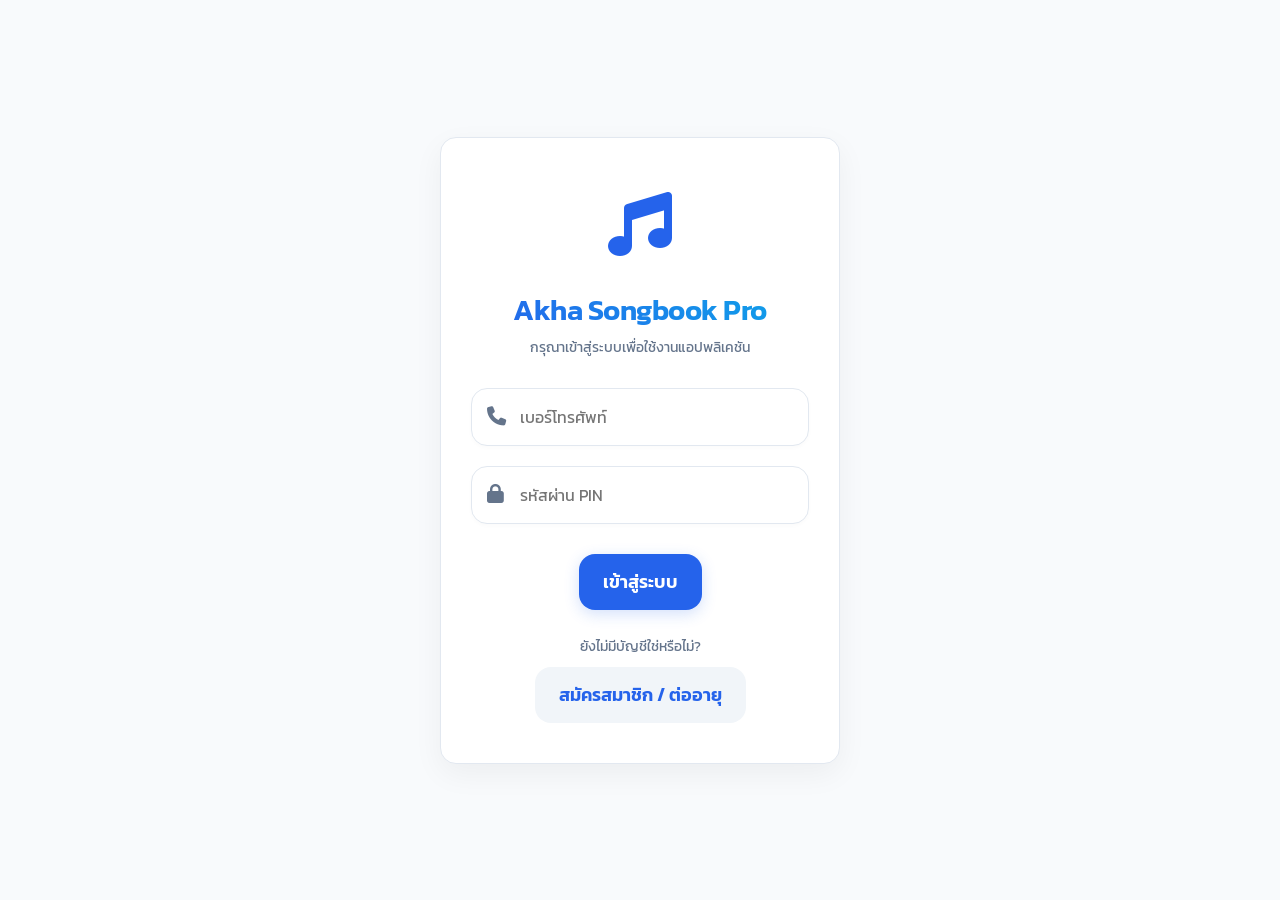
<file: Index.html>
<!DOCTYPE html>
<html lang="th">
<head>
  <meta charset="UTF-8">
  <meta name="viewport" content="width=device-width, initial-scale=1.0, maximum-scale=1.0, user-scalable=no">
  <title>Akha Songbook Pro</title>
  <link rel="preconnect" href="https://fonts.googleapis.com">
  <link rel="preconnect" href="https://fonts.gstatic.com" crossorigin>
  <link href="https://fonts.googleapis.com/css2?family=Kanit:wght@300;400;500;600;700&family=Nanum+Myeongjo:wght@400;700&display=swap" rel="stylesheet">
  <link rel="stylesheet" href="https://cdnjs.cloudflare.com/ajax/libs/font-awesome/6.4.0/css/all.min.css">
  
  <script>
    const savedUi = JSON.parse(localStorage.getItem('songbook_settings'));
    if(savedUi) {
      document.documentElement.setAttribute('data-theme', savedUi.theme || 'dark');
      document.documentElement.style.setProperty('--primary', savedUi.color || '#10b981');
      document.documentElement.style.setProperty('--font-main', savedUi.font || "'Kanit', sans-serif");
      document.documentElement.style.setProperty('--radius-ui', savedUi.radius || '16px');
      document.documentElement.style.setProperty('--pad-ui', savedUi.pad || '20px');
      let hex = (savedUi.color || '#10b981').replace('#', '');
      let r = parseInt(hex.substring(0,2), 16), g = parseInt(hex.substring(2,4), 16), b = parseInt(hex.substring(4,6), 16);
      document.documentElement.style.setProperty('--primary-glow', `rgba(${r},${g},${b},0.4)`); 
    }
  </script>

  <style>
    :root {
      --bg-main: #f8fafc; --bg-surface: #ffffff; --bg-glass: rgba(255, 255, 255, 0.95);
      --text-main: #0f172a; --text-muted: #64748b;
      --primary: #2563eb; --primary-glow: rgba(37, 99, 235, 0.2);
      --accent: #0ea5e9; --danger: #ef4444;
      --font-main: 'Kanit', sans-serif; --font-lyrics: 'Nanum Myeongjo', serif; 
      --radius-ui: 16px; --pad-ui: 20px;
      --transition: all 0.3s cubic-bezier(0.4, 0, 0.2, 1);
    }
    [data-theme="light"] { --bg-main: #f1f5f9; --bg-surface: #ffffff; --bg-glass: rgba(255, 255, 255, 0.95); --text-main: #0f172a; --text-muted: #64748b; }
    * { margin: 0; padding: 0; box-sizing: border-box; -webkit-tap-highlight-color: transparent; }
    body { background-color: var(--bg-main); color: var(--text-main); font-family: var(--font-main); font-size: 16px; transition: var(--transition); overflow-x: hidden; }
    .container { max-width: 900px; margin: 0 auto; padding: 20px; padding-bottom: 100px;}
    h1, h2, h3, h4 { font-weight: 600; letter-spacing: -0.5px; }
    
    .auth-wrapper { display: flex; flex-direction: column; justify-content: center; align-items: center; min-height: 100vh; padding: 20px; background: var(--bg-main); }
    .auth-card { background: var(--bg-surface); padding: 40px 30px; border-radius: var(--radius-ui); box-shadow: 0 10px 30px rgba(0,0,0,0.05); width: 100%; max-width: 400px; text-align: center; border: 1px solid #e2e8f0; animation: fadeInDown 0.4s ease; }
    .auth-icon { font-size: 4rem; color: var(--primary); margin-bottom: 15px; }
    .auth-title { font-size: 1.8rem; margin-bottom: 5px; background: linear-gradient(45deg, var(--primary), var(--accent)); -webkit-background-clip: text; -webkit-text-fill-color: transparent; }
    .auth-desc { color: var(--text-muted); font-size: 0.9rem; margin-bottom: 30px; }
    
    .search-container { position: relative; margin-bottom: 20px; }
    .search-container i { position: absolute; left: 16px; top: 50%; transform: translateY(-50%); color: var(--text-muted); font-size: 1.2rem; }
    input[type="text"], input[type="password"], input[type="tel"], input[type="date"], select, textarea { width: 100%; padding: 16px 16px 16px 48px; background: var(--bg-surface); color: var(--text-main); border: 1px solid #e2e8f0; border-radius: var(--radius-ui); font-family: var(--font-main); font-size: 1rem; box-shadow: 0 2px 4px rgba(0,0,0,0.02); transition: var(--transition); outline: none; }
    input:focus, select:focus, textarea:focus { box-shadow: 0 0 0 2px var(--primary), 0 0 15px var(--primary-glow); border-color: var(--primary); }
    .form-group input, .form-group select, .form-group textarea { padding-left: 16px; margin-bottom: 15px;}

    .editor-toolbar { display: flex; flex-wrap: wrap; gap: 5px; background: #f1f5f9; padding: 10px; border: 1px solid #e2e8f0; border-bottom: none; border-radius: var(--radius-ui) var(--radius-ui) 0 0; align-items: center; }
    .editor-btn { background: white; border: 1px solid #cbd5e1; border-radius: 6px; width: 35px; height: 35px; cursor: pointer; display: flex; justify-content: center; align-items: center; color: #475569; transition: var(--transition); }
    .editor-btn:hover { background: var(--primary); color: white; border-color: var(--primary); }
    .editor-divider { width: 1px; height: 25px; background: #cbd5e1; margin: 0 5px; }
    .editor-select { height: 35px; border-radius: 6px; border: 1px solid #cbd5e1; padding: 0 10px; font-family: var(--font-main); color: #475569; outline: none; cursor: pointer; }
    .rich-editor { width: 100%; min-height: 250px; background: var(--bg-surface); color: var(--text-main); border: 1px solid #e2e8f0; border-radius: 0 0 var(--radius-ui) var(--radius-ui); padding: 20px; font-family: var(--font-lyrics); font-size: 1.2rem; outline: none; overflow-y: auto; transition: var(--transition); margin-bottom: 20px;}
    .rich-editor:focus { box-shadow: 0 0 0 2px var(--primary), 0 0 15px var(--primary-glow); border-color: var(--primary); }

    .hero-header { display: flex; justify-content: space-between; align-items: center; margin-bottom: 20px; margin-top: 10px; }
    .hero-header h1 { font-size: 1.8rem; background: linear-gradient(45deg, var(--primary), var(--accent)); -webkit-background-clip: text; -webkit-text-fill-color: transparent; }
    
    .lang-switcher { display: flex; background: #e2e8f0; border-radius: 50px; padding: 4px; margin-bottom: 25px; width: fit-content; }
    .lang-btn { padding: 6px 15px; border-radius: 50px; border: none; background: transparent; font-family: var(--font-main); font-size: 0.85rem; font-weight: 600; color: #64748b; cursor: pointer; transition: var(--transition); }
    .lang-btn.active { background: var(--primary); color: white; box-shadow: 0 4px 10px rgba(37,99,235,0.3); }

    .all-songs-card { display: flex; justify-content: space-between; align-items: center; background: linear-gradient(135deg, var(--primary) 0%, #1e40af 100%); color: white; padding: 20px var(--pad-ui); border-radius: var(--radius-ui); font-size: 1.1rem; font-weight: 600; box-shadow: 0 10px 20px rgba(37,99,235,0.2); margin-bottom: 25px; cursor: pointer; transition: var(--transition); }
    .all-songs-card:active { transform: scale(0.97); }
    .all-songs-card .icon-box { background: rgba(255,255,255,0.2); width: 45px; height: 45px; border-radius: 12px; display: flex; justify-content: center; align-items: center; font-size: 1.5rem; margin-right: 15px; }
    .all-songs-card .total-num { font-size: 1.8rem; font-weight: 700; background: rgba(0,0,0,0.2); padding: 5px 15px; border-radius: 30px; }
    
    .grid-cats { display: grid; grid-template-columns: repeat(auto-fit, minmax(140px, 1fr)); gap: 16px; margin-bottom: 20px; }
    .cat-card { position: relative; overflow: hidden; border-radius: var(--radius-ui); padding: var(--pad-ui); color: white; cursor: pointer; display: flex; flex-direction: column; justify-content: space-between; min-height: 120px; transition: transform 0.3s ease, box-shadow 0.3s ease; box-shadow: 0 4px 10px rgba(0,0,0,0.1); }
    .cat-card:active { transform: scale(0.95); }
    .cat-card i { font-size: 2rem; opacity: 0.8; margin-bottom: 10px; }
    .cat-card h3 { font-size: 1.1rem; line-height: 1.3; z-index: 1; }
    .cat-card .count { font-size: 0.85rem; opacity: 0.9; margin-top: 5px; z-index: 1; background: rgba(0,0,0,0.2); display: inline-block; padding: 2px 8px; border-radius: 10px;}
    
    .bg-g1 { background: linear-gradient(135deg, #FF9A9E 0%, #FECFEF 99%, #FECFEF 100%); color:#333; }
    .bg-g2 { background: linear-gradient(135deg, #667EEA 0%, #764BA2 100%); }
    .bg-g3 { background: linear-gradient(135deg, #0BA360 0%, #3CB100 100%); }
    .bg-g4 { background: linear-gradient(135deg, #16A085 0%, #F4D03F 100%); }
    .bg-g5 { background: linear-gradient(135deg, #FF0844 0%, #FFB199 100%); }
    .bg-g6 { background: linear-gradient(135deg, #B224EF 0%, #7579FF 100%); }
    .bg-g7 { background: linear-gradient(135deg, #4FACFE 0%, #00F2FE 100%); }
    .bg-g8 { background: linear-gradient(135deg, #434343 0%, #000000 100%); }

    .top-bar { display: flex; align-items: center; gap: 10px; margin-bottom: 10px; position: sticky; top: 0; background: var(--bg-main); z-index: 10; padding: 10px 0; justify-content: space-between;}
    .btn-icon { background: var(--bg-surface); border: 1px solid #e2e8f0; color: var(--text-main); width: 45px; height: 45px; border-radius: 50%; display: flex; align-items: center; justify-content: center; font-size: 1.2rem; cursor: pointer; box-shadow: 0 4px 10px rgba(0,0,0,0.03); transition: var(--transition); flex-shrink: 0;}
    .btn-icon:active { transform: scale(0.9); }
    
    .controls-wrapper { display: none; flex-wrap: wrap; gap: 8px; justify-content: space-between; background: var(--bg-surface); padding: 15px; border-radius: var(--radius-ui); box-shadow: 0 4px 15px rgba(0,0,0,0.05); margin-bottom: 20px; animation: fadeInDown 0.3s ease; border: 1px solid #e2e8f0;}
    .controls-wrapper.show { display: flex; }
    @keyframes fadeInDown { from { opacity: 0; transform: translateY(-10px); } to { opacity: 1; transform: translateY(0); } }

    .control-group { display: flex; gap: 2px; background: #f1f5f9; border-radius: 25px; padding: 5px; flex: 1; justify-content: space-around;}
    .control-group .btn-icon { width: 35px; height: 35px; font-size: 0.9rem; box-shadow: none; border-radius: 18px; border: none; }
    .control-group .btn-icon.active-align { background: var(--primary); color: white; }
    .control-group .c-label { display:flex; align-items:center; padding: 0 8px; font-size: 0.75rem; color: var(--text-muted); font-weight:600;}

    .lyrics-toggle { display: flex; background: #f1f5f9; border-radius: 8px; padding: 4px; margin: 15px auto; width: fit-content; }
    .lyrics-toggle-btn { padding: 8px 20px; border: none; background: transparent; border-radius: 6px; font-family: var(--font-main); font-weight: 600; color: var(--text-muted); cursor: pointer; transition: var(--transition); }
    .lyrics-toggle-btn.active { background: white; color: var(--primary); box-shadow: 0 2px 8px rgba(0,0,0,0.05); }

    .song-item { display: flex; align-items: center; gap: 15px; background: var(--bg-surface); padding: var(--pad-ui); margin-bottom: 10px; border-radius: var(--radius-ui); cursor: pointer; transition: var(--transition); box-shadow: 0 2px 8px rgba(0,0,0,0.03); border: 1px solid #f1f5f9; }
    .song-item:hover { transform: translateX(5px); border-left: 4px solid var(--primary); }
    .song-item .s-id { font-weight: 700; color: var(--primary); width: 45px; font-size: 1.1rem; }
    .song-item .s-info { flex: 1; }
    .song-item .s-title { font-size: 1.1rem; font-weight: 500; margin-bottom: 2px; color: var(--text-main); }
    .song-item .s-eng-title { font-size: 0.85rem; color: var(--text-muted); font-style: italic; margin-bottom: 4px; }
    .song-item .s-meta { font-size: 0.8rem; color: #94a3b8; }
    
    .quick-cat-select { margin-top: 8px; padding: 4px 8px; border-radius: 6px; border: 1px solid #cbd5e1; font-family: var(--font-main); font-size: 0.8rem; color: var(--primary); background: rgba(37, 99, 235, 0.05); max-width: 150px; outline: none; cursor: pointer; }
    .quick-actions { display: flex; gap: 8px; margin-left: 10px; }
    .btn-quick { width: 35px; height: 35px; border-radius: 8px; border: none; font-size: 0.9rem; cursor: pointer; transition: var(--transition); display: flex; justify-content: center; align-items: center; }
    .btn-quick.edit { background: rgba(245, 158, 11, 0.15); color: #f59e0b; }
    .btn-quick.del { background: rgba(239, 68, 68, 0.15); color: var(--danger); }

    .reader-card { background: var(--bg-surface); border-radius: var(--radius-ui); padding: 30px var(--pad-ui); box-shadow: 0 10px 30px rgba(0,0,0,0.05); margin-top: 5px; border: 1px solid #e2e8f0; }
    .reader-header { text-align: center; margin-bottom: 20px; }
    .reader-title { font-size: 1.4rem; color: var(--primary); margin-bottom: 2px; }
    .reader-eng-title { font-size: 0.95rem; color: var(--text-muted); font-weight: 400; font-style: italic; margin-bottom: 10px; }
    .reader-meta { font-size: 0.75rem; color: var(--text-muted); opacity: 0.8; margin-bottom: 15px; display: flex; justify-content: center; gap: 15px; }
    
    .tags-wrapper { display: flex; flex-direction: column; align-items: center; gap: 8px; margin-bottom: 25px; }
    .reader-chords { background: rgba(239, 68, 68, 0.1); color: var(--danger); padding: 4px 12px; border-radius: 6px; font-weight: 500; font-size: 0.85rem; display: inline-block;}
    .reader-notation { background: rgba(59, 130, 246, 0.1); color: var(--accent); padding: 6px 12px; border-radius: 6px; font-weight: 500; font-family: monospace; font-size: 0.85rem; display: inline-block; line-height: 1.3;}
    
    .song-image-box { text-align: center; margin-bottom: 20px; }
    .song-image-box img { max-width: 100%; border-radius: 10px; box-shadow: 0 4px 10px rgba(0,0,0,0.1); }

    .reader-lyrics { font-family: var(--font-lyrics); font-size: 1.2rem; line-height: 2.0; text-align: center; white-space: pre-wrap; padding: 0 10px; transition: font-size 0.2s, line-height 0.2s; color: var(--text-main); }
    .reader-lyrics * { font-family: inherit; } 

    .reader-inspiration { background: #f1f5f9; border-left: 4px solid var(--primary); padding: 15px; margin-top: 40px; border-radius: 0 10px 10px 0; color: var(--text-muted); font-size: 0.9rem !important; font-style: italic; line-height: 1.6; }
    .media-box { margin-top: 25px; padding-top: 20px; border-top: 1px dashed #e2e8f0; text-align: center; }
    audio { width: 100%; outline: none; border-radius: 50px; height: 45px; }
    .btn-link { display: inline-block; background: var(--accent); color: white; padding: 10px 20px; border-radius: 50px; text-decoration: none; font-size: 0.9rem; font-weight: 600; margin-top: 10px; box-shadow: 0 4px 10px rgba(59, 130, 246, 0.2); }

    .btn-primary { background: var(--primary); color: white; border: none; padding: 15px 24px; border-radius: var(--radius-ui); font-size: 1.1rem; font-family: var(--font-main); font-weight: 600; cursor: pointer; box-shadow: 0 4px 15px var(--primary-glow); transition: var(--transition); }
    .btn-primary:active { transform: scale(0.98); }

    .bottom-nav { position: fixed; bottom: 15px; left: 50%; transform: translateX(-50%); width: 90%; max-width: 600px; height: 70px; background: var(--bg-glass); backdrop-filter: blur(15px); -webkit-backdrop-filter: blur(15px); border-radius: 35px; box-shadow: 0 10px 40px rgba(0,0,0,0.1); border: 1px solid #e2e8f0; display: flex; align-items: center; overflow-x: auto; scrollbar-width: none; -ms-overflow-style: none; padding: 0 15px; gap: 10px; z-index: 100;}
    .bottom-nav::-webkit-scrollbar { display: none; } 
    .bottom-nav.justify-center { justify-content: space-around; padding: 0; }
    .nav-item { display: flex; flex-direction: column; align-items: center; justify-content: center; color: var(--text-muted); cursor: pointer; transition: var(--transition); position: relative; flex-shrink: 0; width: 60px; height: 100%; }
    .nav-item i { font-size: 1.3rem; transition: var(--transition); margin-bottom: 2px;}
    .nav-item span { font-size: 0.65rem; font-weight: 500; text-align:center;}
    .nav-item.active { color: var(--primary); }
    .nav-item.active i { transform: translateY(-3px); }

    .loader-container { height: 100vh; display: flex; flex-direction: column; justify-content: center; align-items: center; color: var(--primary); background: var(--bg-main); z-index: 9999; position: fixed; top: 0; left: 0; width: 100%;}
    .spinner { width: 50px; height: 50px; border: 4px solid rgba(37, 99, 235, 0.2); border-top-color: var(--primary); border-radius: 50%; animation: spin 1s linear infinite; margin-bottom: 20px; }
    @keyframes spin { to { transform: rotate(360deg); } }

    .modal-overlay { position: fixed; top: 0; left: 0; width: 100%; height: 100%; background: rgba(0, 0, 0, 0.6); backdrop-filter: blur(8px); display: flex; align-items: center; justify-content: center; z-index: 2000; opacity: 0; visibility: hidden; transition: all 0.3s ease; }
    .modal-overlay.show { opacity: 1; visibility: visible; }
    .modal-box { background: var(--bg-surface); padding: 30px; border-radius: var(--radius-ui); width: 90%; max-width: 350px; text-align: center; box-shadow: 0 20px 50px rgba(0,0,0,0.5); transform: translateY(20px); transition: transform 0.3s ease; }
    .modal-overlay.show .modal-box { transform: translateY(0); }
    .modal-actions { display: flex; gap: 10px; margin-top: 10px;}
    .modal-actions button { flex: 1; padding: 12px; border-radius: 10px; font-family: var(--font-main); font-size: 1rem; font-weight: 600; cursor: pointer; border: none; }
    .btn-cancel { background: #f1f5f9; color: var(--text-main); }
    .btn-confirm { background: var(--primary); color: white; }

    .toast { position: fixed; top: -100px; left: 50%; transform: translateX(-50%); background: var(--primary); color: white; padding: 12px 24px; border-radius: 50px; font-weight: 500; z-index: 3000; display: flex; align-items: center; gap: 10px; transition: all 0.4s cubic-bezier(0.68, -0.55, 0.265, 1.55); box-shadow: 0 10px 20px rgba(37,99,235,0.3);}
    .toast.show { top: 30px; }
    .hidden { display: none !important; }
    .fade-in { animation: fadeIn 0.4s ease forwards; }
    @keyframes fadeIn { from { opacity: 0; transform: translateY(10px); } to { opacity: 1; transform: translateY(0); } }
    
    .admin-form-grid { display: flex; flex-direction: column; gap: 0; }
    @media (min-width: 768px) {
      .admin-form-grid { display: grid; grid-template-columns: 1fr 1fr; gap: 30px; }
      .admin-form-grid .form-col-right { border-left: 1px dashed #e2e8f0; padding-left: 30px; }
      .pc-hidden-hr { display: none; } 
    }
  </style>
</head>
<body>

  <div id="toast" class="toast"><i class="fa-solid fa-circle-check"></i> <span id="toast-msg">ข้อความ</span></div>
  
  <div id="loader" class="loader-container">
    <div class="spinner"></div><h2 style="color:var(--text-main);" id="loader-text">กำลังโหลดข้อมูล...</h2>
  </div>

  <div id="view-login" class="auth-wrapper hidden">
    <div class="auth-card">
      <div class="auth-icon"><i class="fa-solid fa-music"></i></div>
      <h2 class="auth-title">Akha Songbook Pro</h2>
      <p class="auth-desc">กรุณาเข้าสู่ระบบเพื่อใช้งานแอปพลิเคชัน</p>
      <div class="search-container"><i class="fa-solid fa-phone"></i><input type="tel" id="login-phone" placeholder="เบอร์โทรศัพท์" maxlength="10"></div>
      <div class="search-container"><i class="fa-solid fa-lock"></i><input type="password" id="login-pin" placeholder="รหัสผ่าน PIN" maxlength="6"></div>
      <button class="btn-primary" onclick="doLogin()" id="btn-login" style="margin-top:10px;">เข้าสู่ระบบ</button>
      <div style="margin-top: 25px; font-size: 0.9rem; color: var(--text-muted);">ยังไม่มีบัญชีใช่หรือไม่? <br><button class="btn-primary" style="background:#f1f5f9; color:var(--primary); margin-top:10px; box-shadow:none;" onclick="showPaymentView()">สมัครสมาชิก / ต่ออายุ</button></div>
    </div>
  </div>

  <div id="view-payment" class="auth-wrapper hidden">
    <div class="auth-card" style="max-width: 500px;">
      <h2 style="color: var(--primary); margin-bottom: 10px;">ปลดล็อกการใช้งาน</h2>
      <p style="color: var(--text-muted); font-size: 0.9rem; margin-bottom: 25px;">ชำระเงินเพื่อเข้าถึงคลังเพลงคริสเตียนอาข่า</p>
      <div style="background: #f1f5f9; padding: 20px; border-radius: 16px; margin-bottom: 20px;">
        <i class="fa-solid fa-qrcode" style="font-size: 4rem; color: #475569; margin-bottom: 10px;"></i>
        <h3 style="margin-bottom: 5px;">พร้อมเพย์ (PromptPay)</h3>
        <p style="font-size: 1.5rem; font-weight: bold; color: var(--text-main); letter-spacing: 2px;">091-014-5332</p>
        <p style="color: var(--text-muted); font-size: 0.9rem;">ชื่อบัญชี: สุรชาติ (โปรดตรวจสอบชื่อก่อนโอน)</p>
        <p style="margin-top: 10px; color: var(--danger); font-weight: bold;">ค่าบริการ: 99 บาท / เดือน</p>
      </div>
      <a href="https://line.me/ti/p/~surachart064" target="_blank" class="btn-primary" style="background: #00B900; text-decoration: none; display: block; margin-bottom: 10px;"><i class="fa-brands fa-line"></i> แจ้งโอนเงินผ่าน LINE</a>
      <button class="btn-cancel" style="width:100%; padding:15px; border-radius:var(--radius-ui); border:none; cursor:pointer;" onclick="showLoginView()">กลับไปหน้าล็อกอิน</button>
    </div>
  </div>

  <div id="admin-modal" class="modal-overlay">
    <div class="modal-box">
      <div style="font-size: 3rem; color: #f59e0b; margin-bottom: 10px;"><i class="fa-solid fa-lock"></i></div>
      <h3 style="margin-bottom: 10px;">ระบบผู้ดูแล</h3>
      <p style="font-size: 0.9rem; color: var(--text-muted); margin-bottom: 20px;">กรุณาใส่รหัสผ่านแอดมิน</p>
      <input type="password" id="modal-pass-input" placeholder="••••" style="margin-bottom: 20px; text-align: center; letter-spacing: 10px; font-size: 1.5rem; padding: 12px;">
      <div class="modal-actions">
        <button class="btn-cancel" onclick="closeAdminModal()">ยกเลิก</button>
        <button class="btn-confirm" onclick="verifyAdmin()">เข้าสู่ระบบ</button>
      </div>
    </div>
  </div>

  <div id="app" class="container hidden">

    <div id="view-dashboard" class="fade-in">
      <div class="hero-header">
        <div><p style="color:var(--text-muted); font-size:0.9rem;">Akha Songbook 🎵</p><h1 data-i18n="app_title">คลังเพลงคริสเตียนอาข่า</h1></div>
        <div style="display: flex; gap: 10px;"><button class="btn-icon hidden" id="btn-logout" style="color:var(--danger); border-color:#fee2e2;" onclick="logoutAdmin()" title="ออกจากโหมดแอดมิน"><i class="fa-solid fa-right-from-bracket"></i></button></div>
      </div>
      
      <div class="lang-switcher">
        <button class="lang-btn active" id="btn-lang-th" onclick="setAppLanguage('th')">ไทย</button>
        <button class="lang-btn" id="btn-lang-an" onclick="setAppLanguage('an')">อาข่าใหม่</button>
        <button class="lang-btn" id="btn-lang-ao" onclick="setAppLanguage('ao')">อาข่าเก่า</button>
      </div>

      <div class="search-container"><i class="fa-solid fa-magnifying-glass"></i><input type="text" id="global-search" data-i18n="search_placeholder" placeholder="ค้นหาด้วย เลข หรือ ชื่อเพลง..." oninput="searchGlobal()"></div>
      <div id="search-results" style="margin-top: 10px;"></div>
      
      <div id="dashboard-content">
        <div class="all-songs-card" onclick="openAllSongs()">
          <div style="display:flex; align-items:center;">
            <div class="icon-box"><i class="fa-solid fa-compact-disc"></i></div>
            <div><div style="font-size: 0.8rem; opacity:0.8;" data-i18n="manage_text">ดูและจัดการ</div><div data-i18n="total_songs">เพลงทั้งหมดในคลัง</div></div>
          </div>
          <div class="total-num" id="total-count">0</div>
        </div>
        <h3 style="margin-bottom:15px;" data-i18n="group_songs">กลุ่มเพลง</h3>
        <div class="grid-cats" id="grid-container"></div>
      </div>
    </div>

    <div id="view-category" class="hidden fade-in">
      <div class="top-bar">
        <button class="btn-icon" onclick="switchView('dashboard')"><i class="fa-solid fa-arrow-left"></i></button>
        <h2 id="cat-title" style="flex:1; white-space:nowrap; overflow:hidden; text-overflow:ellipsis; text-align:center;">หมวดหมู่</h2>
        <button class="btn-icon" onclick="forceDataRefresh()" title="อัปเดตข้อมูล"><i class="fa-solid fa-rotate-right"></i></button>
      </div>
      <div style="margin-bottom: 15px; color: var(--text-muted); font-size: 0.9rem; text-align:center;"><span data-i18n="song_count_label">จำนวนเพลง:</span> <strong id="cat-total" style="color:var(--primary)">0</strong> <span data-i18n="song_unit">เพลง</span></div>
      <div class="search-container"><i class="fa-solid fa-filter"></i><input type="text" id="cat-search" data-i18n="search_placeholder" placeholder="ค้นหาด้วย เลข หรือ ชื่อเพลง..." oninput="searchCategory()"></div>
      <div id="song-list"></div>
    </div>

    <div id="view-song" class="hidden fade-in">
      <div class="top-bar">
        <button class="btn-icon" onclick="switchView('category')"><i class="fa-solid fa-arrow-left"></i></button>
        <div style="flex:1"></div>
        <button class="btn-icon" style="margin-right:5px;" onclick="forceDataRefresh()"><i class="fa-solid fa-rotate-right"></i></button>
        <button class="btn-icon" onclick="toggleTextSettings()" title="ปรับแต่งการอ่าน"><i class="fa-solid fa-sliders"></i></button>
      </div>

      <div id="text-settings-panel" class="controls-wrapper">
        <div class="control-group"><button class="btn-icon align-btn" id="btn-align-left" onclick="setAlign('left')"><i class="fa-solid fa-align-left"></i></button><button class="btn-icon align-btn active-align" id="btn-align-center" onclick="setAlign('center')"><i class="fa-solid fa-align-center"></i></button><button class="btn-icon align-btn" id="btn-align-right" onclick="setAlign('right')"><i class="fa-solid fa-align-right"></i></button></div>
        <div class="control-group"><span class="c-label">A<i class="fa-solid fa-arrow-up-right-dots" style="font-size:0.6rem"></i></span><button class="btn-icon" onclick="zoomText(-1)"><i class="fa-solid fa-minus"></i></button><button class="btn-icon" onclick="zoomText(1)"><i class="fa-solid fa-plus"></i></button></div>
        <div class="control-group"><span class="c-label"><i class="fa-solid fa-arrows-up-down"></i></span><button class="btn-icon" onclick="adjustSpacing(-0.2)"><i class="fa-solid fa-minus"></i></button><button class="btn-icon" onclick="adjustSpacing(0.2)"><i class="fa-solid fa-plus"></i></button></div>
      </div>

      <div class="reader-card">
        <div class="reader-header">
          <h2 id="detail-title" class="reader-title">ชื่อเพลง</h2>
          <h4 id="detail-eng-title" class="reader-eng-title hidden">English Title</h4>
          <div class="reader-meta"><span><i class="fa-solid fa-hashtag"></i> <span id="detail-id"></span></span><span><i class="fa-solid fa-pen-nib"></i> <span id="detail-author"></span></span></div>
        </div>
        <div class="tags-wrapper">
          <div id="detail-chords-container" class="reader-chords">คอร์ด: <span id="detail-chords"></span></div>
          <div id="detail-notation-container" class="reader-notation hidden"></div>
        </div>
        <div class="lyrics-toggle" id="lyrics-toggle-box">
          <button class="lyrics-toggle-btn active" id="btn-lyric-new" onclick="switchReaderLyricView('new')">อาข่าแบบใหม่</button>
          <button class="lyrics-toggle-btn" id="btn-lyric-old" onclick="switchReaderLyricView('old')">อาข่าแบบเก่า</button>
        </div>
        <div id="detail-image-container" class="song-image-box hidden"></div>
        <div id="detail-lyrics" class="reader-lyrics" style="text-align: center;"></div>
        <div id="detail-inspiration" class="reader-inspiration hidden"></div>
        <div id="detail-media-container" class="media-box hidden"></div>
      </div>
    </div>

    <!-- ================= ADMIN FORM ================= -->
    <div id="view-admin" class="hidden fade-in">
      <div class="top-bar">
        <button class="btn-icon" onclick="switchView(currentCategory ? 'category' : 'dashboard')"><i class="fa-solid fa-arrow-left"></i></button>
        <h2 id="admin-title" style="flex:1; text-align:center;">เพิ่มเพลงใหม่</h2>
        <button class="btn-primary" style="width: auto; padding: 10px 20px; font-size: 0.95rem; border-radius: 50px;" id="btn-save-top" onclick="saveSong()"><i class="fa-solid fa-check"></i> บันทึก</button>
      </div>
      
      <div class="reader-card form-group">
        <input type="hidden" id="form-id">
        <div class="admin-form-grid">
          <div class="form-col-left">
            <label>หมวดหมู่ <span style="color:red">*</span></label>
            <select id="form-cat" onchange="toggleEngTitleField()">
              <option value="เพลงชีวิตคริสเตียนอาข่า">เพลงชีวิตคริสเตียนอาข่า</option><option value="เพลงคริสเตียนทั่วไป">เพลงคริสเตียนทั่วไป</option>
              <option value="เพลงคริสต์มาส">เพลงคริสต์มาส</option><option value="เพลงไว้อาลัย">เพลงไว้อาลัย</option>
              <option value="เพลงงานมงคลสมรส">เพลงงานมงคลสมรส</option><option value="เพลงสรรเสริญ">เพลงสรรเสริญ</option>
              <option value="เพลงนมัสการ">เพลงนมัสการ</option><option value="เพลงอื่นๆ">เพลงอื่นๆ</option>
            </select>
            <label>ชื่อเพลง (อาข่า/ไทย) <span style="color:red">*</span></label><input type="text" id="form-title" placeholder="พิมพ์ชื่อเพลง...">
            <div id="eng-title-group"><label>ชื่อเพลงภาษาอังกฤษ <span style="color:var(--text-muted); font-size:0.8rem;">(ถ้ามี)</span></label><input type="text" id="form-eng-title" placeholder="English title..."></div>
            <label>ผู้แต่ง / เรียบเรียง</label><input type="text" id="form-author" placeholder="เว้นว่างได้...">
            <div style="display:flex; gap:10px;"><div style="flex:1;"><label>คอร์ดกีตาร์</label><input type="text" id="form-chords" placeholder="เช่น G, C..."></div><div style="flex:1;"><label>โน้ต/Key/จังหวะ</label><input type="text" id="form-notation" placeholder="d d m Key E 4/4"></div></div>
            <hr class="pc-hidden-hr" style="border:0; border-top:1px dashed #cbd5e1; margin:15px 0;">
            <label>🔗 ลิงก์ไฟล์เสียง MP3 (ถ้ามี)</label><input type="text" id="form-audio" placeholder="วางลิงก์ .mp3 ที่นี่">
            <label>🌐 ลิงก์ภายนอก (YouTube / ข้อมูลเพิ่มเติม)</label><input type="text" id="form-link" placeholder="วางลิงก์เว็บ หรือ YouTube">
            <label>🖼️ ลิงก์รูปภาพเนื้อเพลง / โน้ตเพลง (ถ้ามี)</label><input type="text" id="form-image" placeholder="วางลิงก์รูปภาพ (เช่น Facebook, Drive)...">
          </div>
          <div class="form-col-right">
            <label style="color:var(--primary); font-weight:bold; display:block; margin-bottom:5px;">ระบุข้อมูลเนื้อเพลง <span style="color:red">*</span></label>
            <div class="lyrics-toggle" style="margin: 0 0 15px 0; width: 100%; display: flex; justify-content: space-between;">
              <button class="lyrics-toggle-btn active" id="btn-edit-lyric-old" onclick="switchAdminLyricView('old')" style="flex:1; border-radius:4px;">อาข่าแบบเก่า (ข้อมูลเดิม)</button>
              <button class="lyrics-toggle-btn" id="btn-edit-lyric-new" onclick="switchAdminLyricView('new')" style="flex:1; border-radius:4px;">อาข่าแบบใหม่</button>
            </div>

            <div id="toolbar-old" class="editor-toolbar">
              <button class="editor-btn" type="button" onclick="formatTextAdmin('bold', 'form-lyrics-old')" title="ตัวหนา"><i class="fa-solid fa-bold"></i></button>
              <button class="editor-btn" type="button" onclick="formatTextAdmin('italic', 'form-lyrics-old')" title="ตัวเอียง"><i class="fa-solid fa-italic"></i></button>
              <button class="editor-btn" type="button" onclick="formatTextAdmin('underline', 'form-lyrics-old')" title="ขีดเส้นใต้"><i class="fa-solid fa-underline"></i></button>
              <div class="editor-divider"></div>
              <button class="editor-btn" type="button" onclick="formatTextAdmin('justifyLeft', 'form-lyrics-old')"><i class="fa-solid fa-align-left"></i></button>
              <button class="editor-btn" type="button" onclick="formatTextAdmin('justifyCenter', 'form-lyrics-old')"><i class="fa-solid fa-align-center"></i></button>
              <button class="editor-btn" type="button" onclick="formatTextAdmin('justifyRight', 'form-lyrics-old')"><i class="fa-solid fa-align-right"></i></button>
              <div class="editor-divider"></div>
              <select class="editor-select" id="editor-line-height-old" onchange="changeAdminEditorLineSpacing('old', this.value)"><option value="1.5">ระยะ 5</option><option value="2.0" selected>ระยะ 10</option><option value="2.5">ระยะ 15</option></select>
            </div>
            <div id="form-lyrics-old" class="rich-editor" contenteditable="true" style="text-align: center; line-height: 2.0; min-height: 200px; margin-bottom: 20px;"></div>

            <div id="toolbar-new" class="editor-toolbar hidden">
              <button class="editor-btn" type="button" onclick="formatTextAdmin('bold', 'form-lyrics-new')" title="ตัวหนา"><i class="fa-solid fa-bold"></i></button>
              <button class="editor-btn" type="button" onclick="formatTextAdmin('italic', 'form-lyrics-new')" title="ตัวเอียง"><i class="fa-solid fa-italic"></i></button>
              <button class="editor-btn" type="button" onclick="formatTextAdmin('underline', 'form-lyrics-new')" title="ขีดเส้นใต้"><i class="fa-solid fa-underline"></i></button>
              <div class="editor-divider"></div>
              <button class="editor-btn" type="button" onclick="formatTextAdmin('justifyLeft', 'form-lyrics-new')"><i class="fa-solid fa-align-left"></i></button>
              <button class="editor-btn" type="button" onclick="formatTextAdmin('justifyCenter', 'form-lyrics-new')"><i class="fa-solid fa-align-center"></i></button>
              <button class="editor-btn" type="button" onclick="formatTextAdmin('justifyRight', 'form-lyrics-new')"><i class="fa-solid fa-align-right"></i></button>
              <div class="editor-divider"></div>
              <select class="editor-select" id="editor-line-height-new" onchange="changeAdminEditorLineSpacing('new', this.value)"><option value="1.5">ระยะ 5</option><option value="2.0" selected>ระยะ 10</option><option value="2.5">ระยะ 15</option></select>
            </div>
            <div id="form-lyrics-new" class="rich-editor hidden" contenteditable="true" style="text-align: center; line-height: 2.0; min-height: 200px; margin-bottom: 20px;"></div>

            <label style="margin-top:15px; display:block;">ข้อพระคัมภีร์ / แรงบันดาลใจ</label><textarea id="form-inspiration" rows="3" placeholder="เช่น สดุดี 23:1..."></textarea>
          </div>
        </div>
      </div>
    </div>
    
    <!-- ================= SETTINGS & USER PROFILE ================= -->
    <div id="view-settings" class="hidden fade-in">
      <div class="hero-header"><h1 data-i18n="nav_profile">โปรไฟล์ & การตั้งค่า</h1></div>
      <div class="reader-card" style="margin-bottom: 20px; border-left: 5px solid var(--primary);">
        <h3 style="margin-bottom: 10px;"><i class="fa-solid fa-circle-user"></i> บัญชีของคุณ</h3>
        <p>เบอร์โทรศัพท์: <strong id="profile-phone" style="color:var(--primary)">-</strong></p>
        <p>วันหมดอายุ: <strong id="profile-expiry" style="color:var(--danger)">-</strong></p>
        <button class="btn-primary" style="background:#f1f5f9; color:var(--text-main); margin-top:15px; box-shadow:none; border:1px solid #cbd5e1;" onclick="logoutUser()"><i class="fa-solid fa-arrow-right-from-bracket"></i> ออกจากระบบ</button>
      </div>

      <div id="admin-tools-section" class="reader-card hidden" style="margin-bottom: 20px; border-left: 5px solid #f59e0b; background: rgba(245, 158, 11, 0.05);">
        <h3 style="margin-bottom: 10px; color: #f59e0b;"><i class="fa-solid fa-users-gear"></i> เครื่องมือผู้ดูแลระบบ</h3>
        <p style="font-size: 0.9rem; color: var(--text-muted); margin-bottom: 15px;">จัดการเพิ่ม ลบ และต่ออายุสมาชิก</p>
        <button class="btn-primary" style="background: #f59e0b; box-shadow: none;" onclick="openUserManagement()"><i class="fa-solid fa-users"></i> จัดการผู้ใช้งานระบบ</button>
        <button class="btn-primary" style="background:transparent; color:var(--danger); border:1px solid var(--danger); margin-top:10px; box-shadow:none;" onclick="logoutAdmin()"><i class="fa-solid fa-lock"></i> ออกจากโหมดผู้ดูแล</button>
      </div>
    </div>

    <!-- ================= ADMIN USER MGT ================= -->
    <div id="view-admin-users" class="hidden fade-in">
      <div class="top-bar">
        <button class="btn-icon" onclick="switchView('settings')"><i class="fa-solid fa-arrow-left"></i></button>
        <h2 style="flex:1; text-align:center; color:#f59e0b;">จัดการผู้ใช้งาน</h2>
        <button class="btn-icon" style="background:#f59e0b; color:white; border:none;" onclick="openUserForm()"><i class="fa-solid fa-plus"></i></button>
      </div>
      <div class="search-container"><i class="fa-solid fa-magnifying-glass"></i><input type="text" id="user-search" placeholder="ค้นหาเบอร์โทร หรือ ชื่อ..." oninput="searchUsers()"></div>
      <div id="user-list"></div>
    </div>

    <div id="view-admin-user-form" class="hidden fade-in">
      <div class="top-bar">
        <button class="btn-icon" onclick="switchView('admin-users')"><i class="fa-solid fa-arrow-left"></i></button>
        <h2 id="user-form-title" style="flex:1; text-align:center; color:#f59e0b;">เพิ่มผู้ใช้ใหม่</h2>
        <button class="btn-primary" style="width: auto; padding: 10px 20px; font-size: 0.95rem; border-radius: 50px; background:#f59e0b;" id="btn-save-user" onclick="saveUser()"><i class="fa-solid fa-check"></i> บันทึก</button>
      </div>
      <div class="reader-card form-group">
        <input type="hidden" id="form-user-is-edit" value="false">
        <label>เบอร์โทรศัพท์ (ใช้เป็นไอดีเข้าสู่ระบบ) <span style="color:red">*</span></label><input type="tel" id="form-user-phone" placeholder="เช่น 0812345678" maxlength="10">
        <label>รหัสผ่าน (PIN) <span style="color:red">*</span></label><input type="text" id="form-user-pin" placeholder="ตัวเลข 4-6 หลัก" maxlength="6">
        <label>ชื่อผู้ใช้งาน (เอาไว้จำง่ายๆ)</label><input type="text" id="form-user-name" placeholder="เช่น คุณสมชาย...">
        <label>วันหมดอายุ <span style="color:red">*</span></label><input type="date" id="form-user-expiry" style="padding-left:16px;">
        <div style="display:flex; gap:10px; margin-bottom: 20px;">
          <button class="btn-primary" style="flex:1; background:#f1f5f9; color:var(--text-main); font-size:0.9rem; box-shadow:none; border:1px solid #cbd5e1;" onclick="addDaysToExpiry(30)">+ ต่ออายุ 30 วัน</button>
          <button class="btn-primary" style="flex:1; background:#f1f5f9; color:var(--text-main); font-size:0.9rem; box-shadow:none; border:1px solid #cbd5e1;" onclick="addDaysToExpiry(365)">+ ต่ออายุ 1 ปี</button>
        </div>
      </div>
    </div>

  </div>

  <div class="bottom-nav justify-center hidden" id="main-bottom-nav"></div>

  <!-- Script หลักสำหรับการทำงานทั้งหมด (ไม่มีการใช้ google.script.run แล้ว) -->
  <script>
    // ==========================================
    // การตั้งค่า Web App URL ของ Google Apps Script (สำคัญมาก!)
    // ==========================================
    // ให้คุณแก้บรรทัดนี้ นำ URL ที่ได้จากการ Deploy รอบล่าสุดมาวางแทนที่ครับ
    const GAS_URL = "https://script.google.com/macros/s/AKfycbz0HRpuQJxXRGRbz7P7QFSSeUvWXudWl_N_4CdCKpmeVxMgP3KcvPoIQnGGgfOBTJI/exec"; 

    // ฟังก์ชันใหม่สำหรับวิ่งไปคุยกับ Google Script ผ่าน Fetch API (ใช้แทน google.script.run)
    async function fetchGAS(action, params = {}) {
      const payload = { action: action, ...params };
      try {
        const response = await fetch(GAS_URL, {
          method: 'POST',
          body: JSON.stringify(payload)
        });
        return await response.json();
      } catch (error) {
        console.error("API Error:", error);
        throw error;
      }
    }

    const i18n = {
      th: { app_title: "คลังเพลงคริสเตียนอาข่า", search_placeholder: "ค้นหาด้วย เลข หรือ ชื่อเพลง...", manage_text: "ดูและจัดการ", total_songs: "เพลงทั้งหมดในคลัง", group_songs: "กลุ่มเพลง", song_count_label: "จำนวนเพลง:", song_unit: "เพลง", nav_home: "หน้าแรก", nav_update: "อัปเดตแอป", nav_admin: "แอดมิน", nav_profile: "โปรไฟล์", cat_life: "เพลงชีวิตคริสเตียนอาข่า", cat_gen: "เพลงคริสเตียนทั่วไป", cat_xmas: "เพลงคริสต์มาส", cat_sad: "เพลงไว้อาลัย", cat_wed: "เพลงงานมงคลสมรส", cat_praise: "เพลงสรรเสริญ", cat_worship: "เพลงนมัสการ", cat_other: "เพลงอื่นๆ", nav_cat_life: "อาข่า", nav_cat_gen: "ทั่วไป", nav_cat_xmas: "คริสต์มาส", nav_cat_sad: "ไว้อาลัย", nav_cat_wed: "มงคลสมรส", nav_cat_praise: "สรรเสริญ", nav_cat_worship: "นมัสการ", nav_cat_other: "อื่นๆ" },
      an: { app_title: "Aqkaq kalizaq DawrCar deuq.", search_placeholder: "Bof-awr pov-eu...", manage_text: "Haw-awr lavsav-eu", total_songs: "Dawqcar dawqtawvluf", group_songs: "Dawqcawr armaf", song_count_label: "Dawqcar:", song_unit: "hm", nav_home: "Imqhawq", nav_update: "Update", nav_admin: "Admin", nav_profile: "Profile", cat_life: "Aqkaq kalizaq Car-eu Sanqbof", cat_gen: "Aqkaq kalizaq cardawq nuideuq.", cat_xmas: "Kirsarmax DawqCar", cat_sad: "Shirbui-anr car-eu Dawqcar", cat_wed: "Oermr barngae Car-eu Dawqcar", cat_praise: "Jaceuq-euu dawqcar", cat_worship: "Uqduq tanq-eu DawqCar", cat_other: "Dawqcar Nuideuq.", nav_cat_life: "Sanqbof", nav_cat_gen: "Nuideuq.", nav_cat_xmas: "Kirsarmax", nav_cat_sad: "Shirbui", nav_cat_wed: "Oermr", nav_cat_praise: "Jaceuq", nav_cat_worship: "Uqduq", nav_cat_other: "Nuideuq." },
      ao: { app_title: "Aˬkaˬ kalizaˬ Caˇdawˬ", search_placeholder: "Bof-awr poˆ-awˬ...", manage_text: "Haw-awˇ Laˆsaˆ-eu", total_songs: "Dawˬcaˇ Dawˬtawˆluꞈ", group_songs: "Dawˬcaˇ aˇmaꞈ", song_count_label: "Dawˬcaˇ:", song_unit: "hm", nav_home: "Imqhawq", nav_update: "Update", nav_admin: "Admin", nav_profile: "Profile", cat_life: "Aˬkaˬ kalizaˬ Caˇ-eu Sahˬboꞈ", cat_gen: "Aˬkaˬ kalizaˬ Caˇdawˬ Nuideuˬ", cat_xmas: "Kiˇsaˇmaˇ Dawˬcaˇ", cat_sad: "Shiˇbui", cat_wed: "Oeˇmˇ baˇgaˇ Caˇ-eu dawˬcaˇ", cat_praise: "Jaceuˬ-eu Dawˬcaˇ", cat_worship: "Uˬduˬ tahˬ-eu Dawˬcaˇ", cat_other: "Dawˬcaˇ Nuideuˬ", nav_cat_life: "Sahˬboꞈ", nav_cat_gen: "Nuideuˬ", nav_cat_xmas: "Kiˇsaˇmaˇ", nav_cat_sad: "Shiˇbui", nav_cat_wed: "Oeˇmˇ", nav_cat_praise: "Jaceuˬ", nav_cat_worship: "Uˬduˬ", nav_cat_other: "Nuideuˬ" }
    };

    let appLang = 'th'; 
    let allSongs = []; let allUsers = [];
    let currentCategory = ""; let currentSong = null; let currentAdminLyricTab = "old"; 
    let isAdmin = false; let adminPassword = ""; let userPhone = ""; let userExpiry = "";
    let readerFontSize = 1.2; let readerLineHeight = 2.0; let readerAlign = "center"; 

    const baseCategories = [
      { id: 'เพลงชีวิตคริสเตียนอาข่า', i18n_cat: 'cat_life', i18n_nav: 'nav_cat_life', icon: 'fa-book-bible', bg: 'bg-g1' },
      { id: 'เพลงคริสเตียนทั่วไป', i18n_cat: 'cat_gen', i18n_nav: 'nav_cat_gen', icon: 'fa-music', bg: 'bg-g2' },
      { id: 'เพลงคริสต์มาส', i18n_cat: 'cat_xmas', i18n_nav: 'nav_cat_xmas', icon: 'fa-tree', bg: 'bg-g5' },
      { id: 'เพลงไว้อาลัย', i18n_cat: 'cat_sad', i18n_nav: 'nav_cat_sad', icon: 'fa-dove', bg: 'bg-g8' },
      { id: 'เพลงงานมงคลสมรส', i18n_cat: 'cat_wed', i18n_nav: 'nav_cat_wed', icon: 'fa-rings-wedding', bg: 'bg-g4' },
      { id: 'เพลงสรรเสริญ', i18n_cat: 'cat_praise', i18n_nav: 'nav_cat_praise', icon: 'fa-hands-praying', bg: 'bg-g3' },
      { id: 'เพลงนมัสการ', i18n_cat: 'cat_worship', i18n_nav: 'nav_cat_worship', icon: 'fa-guitar', bg: 'bg-g6' },
      { id: 'เพลงอื่นๆ', i18n_cat: 'cat_other', i18n_nav: 'nav_cat_other', icon: 'fa-icons', bg: 'bg-g7' }
    ];

    window.onload = () => {
      const savedLang = localStorage.getItem('app_lang');
      if(savedLang) appLang = savedLang;
      setAppLanguage(appLang, false); 

      const reader = JSON.parse(localStorage.getItem('songbook_reader'));
      if(reader) { readerFontSize = reader.size || 1.2; readerLineHeight = reader.line || 2.0; readerAlign = reader.align || 'center'; }
      const savedPass = localStorage.getItem('adminPass');
      if(savedPass) { isAdmin = true; adminPassword = savedPass; }
      
      const savedUser = JSON.parse(localStorage.getItem('songbook_user'));
      if(savedUser && savedUser.phone && savedUser.pin) {
        userPhone = savedUser.phone;
        document.getElementById('profile-phone').innerText = userPhone;
        document.getElementById('profile-expiry').innerText = "กำลังซิงค์...";
        document.getElementById('loader').classList.remove('hidden');
        document.getElementById('view-login').classList.add('hidden');
        authenticateUser(savedUser.phone, savedUser.pin, null, true);
      } else {
        document.getElementById('loader').classList.add('hidden');
        document.getElementById('view-login').classList.remove('hidden');
      }
    };

    function setAppLanguage(lang, reRender = true) {
      appLang = lang; localStorage.setItem('app_lang', lang);
      document.getElementById('btn-lang-th').classList.remove('active'); document.getElementById('btn-lang-an').classList.remove('active'); document.getElementById('btn-lang-ao').classList.remove('active'); document.getElementById('btn-lang-'+lang).classList.add('active');
      document.querySelectorAll('[data-i18n]').forEach(el => {
        const key = el.getAttribute('data-i18n');
        if(i18n[lang][key]) { if(el.tagName === 'INPUT' && el.hasAttribute('placeholder')) { el.placeholder = i18n[lang][key]; } else { el.innerHTML = i18n[lang][key]; } }
      });
      if(reRender && allSongs.length > 0) {
        renderDashboard(); updateBottomNav(currentCategory ? 'category' : 'dashboard');
        if(currentCategory) { const catConf = baseCategories.find(c => c.id === currentCategory); if(catConf) document.getElementById('cat-title').innerText = i18n[appLang][catConf.i18n_cat]; else document.getElementById('cat-title').innerText = i18n[appLang].total_songs; }
      }
    }

    function showPaymentView() { document.getElementById('view-login').classList.add('hidden'); document.getElementById('view-payment').classList.remove('hidden'); }
    function showLoginView() { document.getElementById('view-payment').classList.add('hidden'); document.getElementById('view-login').classList.remove('hidden'); }

    function doLogin() {
      const phone = document.getElementById('login-phone').value.trim(); const pin = document.getElementById('login-pin').value.trim();
      if(!phone || !pin) { showToast("กรุณากรอกเบอร์โทรและรหัสผ่าน", "warning"); return; }
      const btn = document.getElementById('btn-login'); btn.innerHTML = '<i class="fa-solid fa-spinner fa-spin"></i> กำลังตรวจสอบ...'; btn.disabled = true;
      authenticateUser(phone, pin, btn, false);
    }

    // ====== อัปเดต API Call ======
    function authenticateUser(phone, pin, btnObj = null, isSilentMode = false) {
      if(!isSilentMode) { document.getElementById('loader').classList.remove('hidden'); document.getElementById('loader-text').innerText = "กำลังตรวจสอบสิทธิ์..."; }
      
      fetchGAS('authAndGetSongs', { phone: phone, pin: pin })
      .then(res => {
        if(btnObj) { btnObj.innerHTML = 'เข้าสู่ระบบ'; btnObj.disabled = false; }
        document.getElementById('loader').classList.add('hidden');
        if(res.status === 'success') {
          userPhone = phone; userExpiry = res.expiry;
          localStorage.setItem('songbook_user', JSON.stringify({phone: phone, pin: pin}));
          document.getElementById('profile-phone').innerText = phone; document.getElementById('profile-expiry').innerText = res.expiry;
          document.getElementById('view-login').classList.add('hidden'); document.getElementById('view-payment').classList.add('hidden');
          document.getElementById('app').classList.remove('hidden'); document.getElementById('main-bottom-nav').classList.remove('hidden');
          
          allSongs = res.songs || []; updateBottomNav('dashboard'); renderDashboard(); updateAdminUI();
          if(!isSilentMode) showToast(res.msg, "success");
        } else if(res.status === 'expired') {
          showToast(res.msg, "error"); document.getElementById('app').classList.add('hidden'); document.getElementById('main-bottom-nav').classList.add('hidden');
          showPaymentView(); localStorage.removeItem('songbook_user');
        } else {
          showToast(res.msg, "error"); document.getElementById('app').classList.add('hidden'); document.getElementById('main-bottom-nav').classList.add('hidden');
          showLoginView(); localStorage.removeItem('songbook_user');
        }
      })
      .catch(err => {
        if(btnObj) { btnObj.innerHTML = 'เข้าสู่ระบบ'; btnObj.disabled = false; }
        document.getElementById('loader').classList.add('hidden');
        if(isSilentMode) {
          showToast("ใช้งานแบบออฟไลน์", "warning");
          document.getElementById('view-login').classList.add('hidden'); document.getElementById('app').classList.remove('hidden'); document.getElementById('main-bottom-nav').classList.remove('hidden');
          updateBottomNav('dashboard'); updateAdminUI();
        } else { alert("การเชื่อมต่อล้มเหลว: " + err.message); }
      });
    }

    function logoutUser() { localStorage.removeItem('songbook_user'); localStorage.removeItem('adminPass'); location.reload(); }

    function updateBottomNav(view) {
      const nav = document.getElementById('main-bottom-nav');
      let html = '';
      if (view === 'dashboard' || view === 'admin' || view === 'settings' || view === 'admin-users' || view === 'admin-user-form') {
        nav.classList.add('justify-center');
        html += `
          <div class="nav-item ${view==='dashboard'?'active':''}" onclick="switchView('dashboard')"><i class="fa-solid fa-house"></i><span data-i18n="nav_home">${i18n[appLang].nav_home}</span></div>
          <div class="nav-item ${view==='settings'||view==='admin-users'||view==='admin-user-form'?'active':''}" onclick="switchView('settings')"><i class="fa-solid fa-user"></i><span data-i18n="nav_profile">${i18n[appLang].nav_profile}</span></div>
          <div class="nav-item ${view==='admin'?'active':''}" onclick="handleMenuAddClick()"><i class="fa-solid fa-shield-halved"></i><span data-i18n="nav_admin">${i18n[appLang].nav_admin}</span></div>
        `;
      } else {
        nav.classList.remove('justify-center');
        html += `<div class="nav-item" onclick="switchView('dashboard')"><i class="fa-solid fa-house"></i><span data-i18n="nav_home">${i18n[appLang].nav_home}</span></div>`;
        baseCategories.forEach(cat => {
          let isActive = (currentCategory === cat.id) ? 'active' : '';
          html += `<div class="nav-item ${isActive}" onclick="openCategory('${cat.id}', '${cat.id}')"><i class="fa-solid ${cat.icon}"></i><span>${i18n[appLang][cat.i18n_nav]}</span></div>`;
        });
      }
      nav.innerHTML = html;
    }

    document.addEventListener("visibilitychange", () => {
      const savedUser = JSON.parse(localStorage.getItem('songbook_user'));
      if (document.visibilityState === "visible" && savedUser && allSongs.length > 0) {
        fetchGAS('authAndGetSongs', { phone: savedUser.phone, pin: savedUser.pin })
          .then(res => { if(res.status === 'success') { allSongs = res.songs || []; renderDashboard(); if(currentCategory) searchCategory(); } })
          .catch(e => console.log('Auto sync failed'));
      }
    });

    function switchAdminLyricView(type) {
      currentAdminLyricTab = type;
      document.getElementById('btn-edit-lyric-old').classList.remove('active'); document.getElementById('btn-edit-lyric-new').classList.remove('active'); document.getElementById('btn-edit-lyric-'+type).classList.add('active');
      if(type === 'old') { document.getElementById('form-lyrics-old').classList.remove('hidden'); document.getElementById('toolbar-old').classList.remove('hidden'); document.getElementById('form-lyrics-new').classList.add('hidden'); document.getElementById('toolbar-new').classList.add('hidden');
      } else { document.getElementById('form-lyrics-old').classList.add('hidden'); document.getElementById('toolbar-old').classList.add('hidden'); document.getElementById('form-lyrics-new').classList.remove('hidden'); document.getElementById('toolbar-new').classList.remove('hidden'); }
    }
    
    function formatTextAdmin(command, targetId) { document.execCommand(command, false, null); document.getElementById(targetId).focus(); }
    function changeAdminEditorLineSpacing(type, val) { const targetEditor = (type === 'old') ? 'form-lyrics-old' : 'form-lyrics-new'; document.getElementById(targetEditor).style.lineHeight = val; }

    function forceAppRefresh() {
      // สำหรับ GitHub Pages ให้ทำการโหลดหน้าเว็บใหม่
      location.reload(true);
    }

    function forceDataRefresh() {
      const savedUser = JSON.parse(localStorage.getItem('songbook_user')); if(!savedUser) return;
      document.getElementById('app').classList.add('hidden'); document.getElementById('loader').classList.remove('hidden'); document.getElementById('loader-text').innerText = "กำลังซิงค์ข้อมูลล่าสุด...";
      
      fetchGAS('authAndGetSongs', { phone: savedUser.phone, pin: savedUser.pin })
      .then(res => {
        if(res.status === 'success') {
          allSongs = res.songs || []; renderDashboard(); updateAdminUI(); 
          if(currentCategory) searchCategory(); if(!currentCategory && document.getElementById('global-search').value !== "") searchGlobal();
          document.getElementById('loader').classList.add('hidden'); document.getElementById('app').classList.remove('hidden'); showToast("ซิงค์ข้อมูลเสร็จสิ้น!", "success");
        } else { logoutUser(); }
      }).catch(error => { alert("เกิดข้อผิดพลาด: " + error.message); document.getElementById('loader-text').innerText = "โหลดข้อมูลล้มเหลว"; });
    }

    function renderDashboard() {
      document.getElementById('total-count').innerText = allSongs.length;
      const grid = document.getElementById('grid-container');
      grid.innerHTML = baseCategories.map(cat => {
        const count = allSongs.filter(s => s.Category === cat.id).length; const catName = i18n[appLang][cat.i18n_cat];
        return `<div class="cat-card ${cat.bg}" onclick="openCategory('${cat.id}', '${cat.id}')"><i class="fa-solid ${cat.icon}"></i><h3 style="font-size: 1rem;">${catName}</h3><div class="count">${count} ${i18n[appLang].song_unit}</div></div>`;
      }).join('');
    }

    function handleAdminIconClick() { if(isAdmin) { showToast("คุณอยู่ในระบบผู้ดูแลแล้ว", "success"); } else { document.getElementById('admin-modal').classList.add('show'); setTimeout(() => document.getElementById('modal-pass-input').focus(), 100); } }
    function handleMenuAddClick() { if(isAdmin) openAdminForm(); else { document.getElementById('admin-modal').classList.add('show'); setTimeout(() => document.getElementById('modal-pass-input').focus(), 100); } }
    function closeAdminModal() { document.getElementById('admin-modal').classList.remove('show'); document.getElementById('modal-pass-input').value = ""; }
    
    function verifyAdmin() {
      const pass = document.getElementById('modal-pass-input').value;
      if(pass === "1234") {
        isAdmin = true; adminPassword = pass; localStorage.setItem('adminPass', pass); closeAdminModal(); updateAdminUI(); showToast("🔓 ปลดล็อกโหมดแอดมินสำเร็จ", "success");
        if(currentCategory) searchCategory(); if(!currentCategory && document.getElementById('global-search').value !== "") searchGlobal();
      } else { showToast("รหัสผ่านผิด!", "error"); document.getElementById('modal-pass-input').value = ""; document.getElementById('modal-pass-input').focus(); }
    }
    document.getElementById('modal-pass-input').addEventListener("keypress", e => { if(e.key === "Enter") { e.preventDefault(); verifyAdmin(); } });

    function logoutAdmin() { isAdmin = false; adminPassword = ""; localStorage.removeItem('adminPass'); updateAdminUI(); showToast("ออกจากระบบผู้ดูแลแล้ว"); if(currentCategory) searchCategory(); if(!currentCategory && document.getElementById('global-search').value !== "") searchGlobal(); switchView('dashboard'); }
    function updateAdminUI() { const adminTools = document.getElementById('admin-tools-section'); const btnLogout = document.getElementById('btn-logout'); if(isAdmin) { adminTools.classList.remove('hidden'); btnLogout.classList.remove('hidden');} else { adminTools.classList.add('hidden'); btnLogout.classList.add('hidden');} }
    function toggleEngTitleField() { const cat = document.getElementById('form-cat').value; const group = document.getElementById('eng-title-group'); if(cat === 'เพลงชีวิตคริสเตียนอาข่า') { group.classList.remove('hidden'); } else { group.classList.add('hidden'); document.getElementById('form-eng-title').value = ""; } }

    function openAllSongs() { currentCategory = "ALL"; document.getElementById('cat-title').innerText = i18n[appLang].total_songs; document.getElementById('cat-search').value = ""; switchView('category'); searchCategory(); }
    function openCategory(catId, catRealId) { currentCategory = catId; const catConf = baseCategories.find(c => c.id === catId); document.getElementById('cat-title').innerText = catConf ? i18n[appLang][catConf.i18n_cat] : catId; document.getElementById('cat-search').value = ""; switchView('category'); searchCategory(); }

    function quickChangeCategory(songId, newCat) {
      const song = allSongs.find(s => s.ID === songId); if(!song) return; const oldCat = song.Category; song.Category = newCat; 
      showToast("กำลังย้าย...", "success"); if(currentCategory !== "ALL") searchCategory();
      fetchGAS('updateSongCategory', { id: songId, newCategory: newCat, password: adminPassword })
      .then(res => { if(res.status === 'success') { renderDashboard(); } else { song.Category = oldCat; if(currentCategory !== "ALL") searchCategory(); } })
      .catch(e => { song.Category = oldCat; if(currentCategory !== "ALL") searchCategory(); showToast("ย้ายไม่สำเร็จ: " + e.message, "error"); });
    }

    function searchCategory() {
      const q = document.getElementById('cat-search').value.toLowerCase();
      const results = allSongs.filter(s => { const matchCat = (currentCategory === "ALL") || (s.Category === currentCategory); const matchSearch = s.Title.toLowerCase().includes(q) || s.ID.toLowerCase().includes(q) || (s.EnglishTitle && s.EnglishTitle.toLowerCase().includes(q)); return matchCat && matchSearch; });
      document.getElementById('cat-total').innerText = results.length; renderList(results, document.getElementById('song-list'));
    }

    function renderList(songs, container) {
      if(songs.length === 0) { container.innerHTML = `<div style="text-align:center; padding:30px; color:var(--text-muted);">ไม่พบข้อมูลเพลง 😢</div>`; return; }
      container.innerHTML = songs.map(s => {
        let engTitleHtml = s.EnglishTitle ? `<div class="s-eng-title">${s.EnglishTitle}</div>` : ''; let adminHtml = '';
        if(isAdmin) { let optionsHtml = baseCategories.map(c => `<option value="${c.id}" ${c.id===s.Category?'selected':''}>${i18n[appLang][c.i18n_nav]}</option>`).join(''); adminHtml = `<select onclick="event.stopPropagation()" onchange="quickChangeCategory('${s.ID}', this.value)" class="quick-cat-select">${optionsHtml}</select><div class="quick-actions" style="margin-top:8px; margin-left:0;"><button class="btn-quick edit" onclick="event.stopPropagation(); openAdminForm('${s.ID}')" title="แก้ไข"><i class="fa-solid fa-pen"></i></button><button class="btn-quick del" onclick="quickDeleteSong('${s.ID}', event)" title="ลบ"><i class="fa-solid fa-trash"></i></button></div>`; }
        return `<div class="song-item" onclick="openSong('${s.ID}')"><div class="s-id">${s.ID}</div><div class="s-info"><div class="s-title">${s.Title}</div>${engTitleHtml}<div class="s-meta">${s.Author || '-'}</div>${adminHtml}</div>${!isAdmin ? `<i class="fa-solid fa-chevron-right" style="color:#cbd5e1;"></i>` : ``}</div>`
      }).join('');
    }

    function openAdminForm(songId = null) {
      const editorOld = document.getElementById('form-lyrics-old'); const editorNew = document.getElementById('form-lyrics-new');
      if(songId) { 
        currentSong = allSongs.find(s => s.ID === songId);
        document.getElementById('form-id').value = currentSong.ID; document.getElementById('form-cat').value = currentSong.Category; document.getElementById('form-title').value = currentSong.Title; document.getElementById('form-eng-title').value = currentSong.EnglishTitle || ""; document.getElementById('form-author').value = currentSong.Author || ""; document.getElementById('form-chords').value = currentSong.Chords || ""; document.getElementById('form-notation').value = currentSong.Notation || ""; document.getElementById('form-audio').value = currentSong.AudioUrl || ""; document.getElementById('form-link').value = currentSong.ExternalLink || ""; document.getElementById('form-image').value = currentSong.ImageUrl || ""; document.getElementById('form-inspiration').value = currentSong.Inspiration || ""; 
        editorOld.innerHTML = currentSong.Lyrics || ""; editorNew.innerHTML = currentSong.LyricsNew || ""; document.getElementById('admin-title').innerText = "✏️ แก้ไข: " + currentSong.ID;
      } else { 
        document.getElementById('form-id').value = ""; if(currentCategory && currentCategory !== "ALL") document.getElementById('form-cat').value = currentCategory; else document.getElementById('form-cat').value = "เพลงชีวิตคริสเตียนอาข่า";
        document.getElementById('form-title').value = ""; document.getElementById('form-eng-title').value = ""; document.getElementById('form-author').value = ""; document.getElementById('form-chords').value = ""; document.getElementById('form-notation').value = ""; document.getElementById('form-audio').value = ""; document.getElementById('form-link').value = ""; document.getElementById('form-image').value = ""; document.getElementById('form-inspiration').value = "";
        editorOld.innerHTML = ""; editorOld.style.textAlign = "center"; editorOld.style.lineHeight = "2.0"; editorNew.innerHTML = ""; editorNew.style.textAlign = "center"; editorNew.style.lineHeight = "2.0"; document.getElementById('editor-line-height-1').value = "2.0"; document.getElementById('editor-line-height-2').value = "2.0"; document.getElementById('admin-title').innerText = "➕ เพิ่มเพลงใหม่";
      }
      toggleEngTitleField(); switchAdminLyricView('old'); switchView('admin');
    }

    function saveSong() {
      const lyricsOldHTML = document.getElementById('form-lyrics-old').innerHTML.trim(); const lyricsNewHTML = document.getElementById('form-lyrics-new').innerHTML.trim();
      if(!document.getElementById('form-title').value || (!lyricsOldHTML && !lyricsNewHTML)) { showToast("กรุณากรอกชื่อและเนื้อเพลง", "warning"); return; }
      const btn = document.getElementById('btn-save-top'); btn.innerHTML = '<i class="fa-solid fa-spinner fa-spin"></i>'; btn.disabled = true;
      const data = {
        ID: document.getElementById('form-id').value, Title: document.getElementById('form-title').value, Category: document.getElementById('form-cat').value, Language: "Akha", Author: document.getElementById('form-author').value, Chords: document.getElementById('form-chords').value,
        Lyrics: lyricsOldHTML, LyricsNew: lyricsNewHTML, Inspiration: document.getElementById('form-inspiration').value, Notation: document.getElementById('form-notation').value, AudioUrl: document.getElementById('form-audio').value, ExternalLink: document.getElementById('form-link').value, EnglishTitle: document.getElementById('form-eng-title').value, ImageUrl: document.getElementById('form-image').value 
      };
      
      fetchGAS('saveSong', { data: data, password: adminPassword })
      .then(res => {
        btn.innerHTML = '<i class="fa-solid fa-check"></i> บันทึก'; btn.disabled = false;
        if(res.status === 'success') { 
          showToast(res.msg); let viewToGo = currentCategory ? 'category' : 'dashboard'; forceDataRefresh(); switchView(viewToGo);
        } else { showToast(res.msg, "error"); }
      })
      .catch(e => { btn.innerHTML = '<i class="fa-solid fa-check"></i> บันทึก'; btn.disabled = false; showToast("ผิดพลาด: " + e.message, "error"); });
    }

    function quickDeleteSong(songId, event) {
      event.stopPropagation(); const songToDelete = allSongs.find(s => s.ID === songId);
      if(confirm(`⚠️ ยืนยันลบเพลง "${songToDelete.Title}" ถาวร?`)) {
        fetchGAS('deleteSong', { id: songId, password: adminPassword })
        .then(res => { showToast("🗑 " + res.msg); forceDataRefresh(); })
        .catch(e => showToast("ลบไม่สำเร็จ: " + e.message, "error"));
      }
    }

    function searchGlobal() {
      const q = document.getElementById('global-search').value.toLowerCase(); const resDiv = document.getElementById('search-results'); const contentDiv = document.getElementById('dashboard-content');
      if(!q) { resDiv.innerHTML = ""; contentDiv.classList.remove('hidden'); return; }
      contentDiv.classList.add('hidden'); const results = allSongs.filter(s => s.Title.toLowerCase().includes(q) || s.ID.toLowerCase().includes(q) || (s.EnglishTitle && s.EnglishTitle.toLowerCase().includes(q))); renderList(results, resDiv);
    }

    function switchView(view) {
      window.scrollTo({ top: 0, behavior: 'smooth' });
      ['view-dashboard', 'view-category', 'view-song', 'view-admin', 'view-settings', 'view-admin-users', 'view-admin-user-form'].forEach(v => { document.getElementById(v).classList.add('hidden'); document.getElementById(v).classList.remove('fade-in'); });
      let activeView = document.getElementById('view-' + view); activeView.classList.remove('hidden'); void activeView.offsetWidth; activeView.classList.add('fade-in');
      if(view === 'dashboard') { currentCategory = ""; if(document.getElementById('global-search').value === "") document.getElementById('dashboard-content').classList.remove('hidden'); }
      updateBottomNav(view); 
    }

    function toggleTextSettings() { document.getElementById('text-settings-panel').classList.toggle('show'); }

    function switchReaderLyricView(type) {
      document.getElementById('btn-lyric-new').classList.remove('active'); document.getElementById('btn-lyric-old').classList.remove('active'); document.getElementById('btn-lyric-'+type).classList.add('active');
      const lyricsEl = document.getElementById('detail-lyrics');
      if(type === 'new') { lyricsEl.innerHTML = currentSong.LyricsNew || `<div style='color:var(--text-muted); font-size:0.9rem; font-style:italic;'>ไม่มีเนื้อเพลงอาข่าแบบใหม่ในระบบ</div>`; } 
      else { lyricsEl.innerHTML = currentSong.Lyrics || `<div style='color:var(--text-muted); font-size:0.9rem; font-style:italic;'>ไม่มีเนื้อเพลงอาข่าแบบเก่าในระบบ</div>`; }
      lyricsEl.style.fontSize = readerFontSize + 'rem'; lyricsEl.style.lineHeight = readerLineHeight; lyricsEl.style.textAlign = readerAlign;
    }

    function openSong(id) {
      currentSong = allSongs.find(s => s.ID === id);
      document.getElementById('detail-title').innerText = currentSong.Title;
      const engTitleEl = document.getElementById('detail-eng-title'); if(currentSong.EnglishTitle) { engTitleEl.innerText = currentSong.EnglishTitle; engTitleEl.classList.remove('hidden'); } else { engTitleEl.classList.add('hidden'); }
      document.getElementById('detail-id').innerText = currentSong.ID; document.getElementById('detail-author').innerText = currentSong.Author || '-';
      const chordDiv = document.getElementById('detail-chords-container'); if(currentSong.Chords) { document.getElementById('detail-chords').innerText = currentSong.Chords; chordDiv.classList.remove('hidden'); } else { chordDiv.classList.add('hidden'); }
      const notDiv = document.getElementById('detail-notation-container'); if(currentSong.Notation) { notDiv.innerText = currentSong.Notation; notDiv.classList.remove('hidden'); } else { notDiv.classList.add('hidden'); }
      const imgBox = document.getElementById('detail-image-container'); if(currentSong.ImageUrl) { imgBox.innerHTML = `<img src="${currentSong.ImageUrl}" alt="Song Image">`; imgBox.classList.remove('hidden'); } else { imgBox.innerHTML = ""; imgBox.classList.add('hidden'); }

      const toggleBox = document.getElementById('lyrics-toggle-box');
      if(currentSong.LyricsNew && currentSong.Lyrics) {
        toggleBox.classList.remove('hidden'); if(appLang === 'ao') switchReaderLyricView('old'); else switchReaderLyricView('new');
      } else {
        toggleBox.classList.add('hidden'); const lyricsEl = document.getElementById('detail-lyrics'); lyricsEl.innerHTML = currentSong.LyricsNew || currentSong.Lyrics || "<div style='color:var(--text-muted); font-size:0.9rem; font-style:italic;'>ยังไม่มีเนื้อเพลง</div>";
        lyricsEl.style.fontSize = readerFontSize + 'rem'; lyricsEl.style.lineHeight = readerLineHeight; lyricsEl.style.textAlign = readerAlign;
      }

      ['left', 'center', 'right'].forEach(a => document.getElementById('btn-align-'+a).classList.remove('active-align')); document.getElementById('btn-align-'+readerAlign).classList.add('active-align');
      const inspDiv = document.getElementById('detail-inspiration'); if(currentSong.Inspiration) { inspDiv.innerHTML = `<i class="fa-solid fa-quote-left" style="opacity:0.3; margin-right:5px;"></i> ${currentSong.Inspiration.replace(/\n/g, '<br>')}`; inspDiv.classList.remove('hidden'); } else { inspDiv.classList.add('hidden'); }
      const mediaBox = document.getElementById('detail-media-container'); let mediaHtml = ""; if(currentSong.AudioUrl) mediaHtml += `<audio controls src="${currentSong.AudioUrl}"></audio><br>`; if(currentSong.ExternalLink) mediaHtml += `<a href="${currentSong.ExternalLink}" target="_blank" class="btn-link"><i class="fa-solid fa-arrow-up-right-from-square"></i> ข้อมูลเพิ่มเติม / YouTube</a>`; if(mediaHtml !== "") { mediaBox.innerHTML = mediaHtml; mediaBox.classList.remove('hidden'); } else { mediaBox.innerHTML = ""; mediaBox.classList.add('hidden'); }
      document.getElementById('text-settings-panel').classList.remove('show'); switchView('song');
    }

    function zoomText(step) { readerFontSize += (step * 0.2); if(readerFontSize < 0.8) readerFontSize = 0.8; if(readerFontSize > 2.5) readerFontSize = 2.5; document.getElementById('detail-lyrics').style.fontSize = readerFontSize + 'rem'; saveReaderPrefs(); }
    function adjustSpacing(step) { readerLineHeight += step; if(readerLineHeight < 1.2) readerLineHeight = 1.2; if(readerLineHeight > 4.0) readerLineHeight = 4.0; document.getElementById('detail-lyrics').style.lineHeight = readerLineHeight; saveReaderPrefs(); }
    function setAlign(align) { readerAlign = align; document.getElementById('detail-lyrics').style.textAlign = align; ['left', 'center', 'right'].forEach(a => document.getElementById('btn-align-'+a).classList.remove('active-align')); document.getElementById('btn-align-'+align).classList.add('active-align'); saveReaderPrefs(); }
    function saveReaderPrefs() { const prefs = { size: readerFontSize, line: readerLineHeight, align: readerAlign }; localStorage.setItem('songbook_reader', JSON.stringify(prefs)); }

    // ==========================================
    // ระบบจัดการสมาชิกของ Admin (เปลี่ยนเป็น Fetch API)
    // ==========================================
    function openUserManagement() { 
      document.getElementById('loader').classList.remove('hidden'); document.getElementById('loader-text').innerText = "กำลังดึงข้อมูลสมาชิก..."; 
      fetchGAS('getAllUsers', { password: adminPassword })
      .then(res => {
        allUsers = res.users || []; renderUserList(); document.getElementById('loader').classList.add('hidden'); switchView('admin-users'); 
      }).catch(err => { alert("ดึงข้อมูลไม่สำเร็จ: " + err.message); document.getElementById('loader').classList.add('hidden'); }); 
    }
    
    function searchUsers() { renderUserList(); }
    function renderUserList() {
      const q = document.getElementById('user-search').value.toLowerCase(); const container = document.getElementById('user-list');
      const results = allUsers.filter(u => { const p = u.Phone ? u.Phone.toString().toLowerCase() : ""; const n = u.Name ? u.Name.toString().toLowerCase() : ""; return p.includes(q) || n.includes(q); });
      if(results.length === 0) { container.innerHTML = `<div style="text-align:center; padding:30px; color:var(--text-muted);">ไม่พบข้อมูลผู้ใช้</div>`; return; }
      let today = new Date(); today.setHours(0,0,0,0);
      container.innerHTML = results.map(u => {
        let expDate = new Date(u.ExpiryDate); expDate.setHours(0,0,0,0); let isExpired = expDate < today;
        let statusColor = isExpired ? "var(--danger)" : "var(--primary)"; let statusText = isExpired ? "หมดอายุ" : "ใช้งานได้";
        let dd = String(expDate.getDate()).padStart(2, '0'); let mm = String(expDate.getMonth() + 1).padStart(2, '0'); let yyyy = expDate.getFullYear(); let expStr = `${dd}/${mm}/${yyyy+543}`;
        return `
        <div class="song-item">
          <div class="s-info"><div class="s-title">${u.Name || 'ไม่มีชื่อ'}</div><div class="s-eng-title" style="color:#475569;"><i class="fa-solid fa-phone"></i> ${u.Phone} | <i class="fa-solid fa-key"></i> ${u.PIN}</div><div class="s-meta" style="color:${statusColor}; font-weight:600;"><i class="fa-solid fa-calendar"></i> หมดอายุ: ${expStr} (${statusText})</div></div>
          <div class="quick-actions"><button class="btn-quick edit" onclick="openUserForm('${u.Phone}')" title="แก้ไข"><i class="fa-solid fa-pen"></i></button><button class="btn-quick del" onclick="deleteUser('${u.Phone}')" title="ลบ"><i class="fa-solid fa-trash"></i></button></div>
        </div>`;
      }).join('');
    }
    
    function openUserForm(phone = null) {
      if(phone) { 
        let user = allUsers.find(u => u.Phone === phone); document.getElementById('form-user-is-edit').value = "true"; document.getElementById('form-user-phone').value = user.Phone; document.getElementById('form-user-phone').disabled = true; document.getElementById('form-user-pin').value = user.PIN; document.getElementById('form-user-name').value = user.Name || "";
        let d = new Date(user.ExpiryDate); let dateStr = d.getFullYear() + '-' + String(d.getMonth()+1).padStart(2,'0') + '-' + String(d.getDate()).padStart(2,'0'); document.getElementById('form-user-expiry').value = dateStr; document.getElementById('user-form-title').innerText = "แก้ไขผู้ใช้งาน";
      } else { 
        document.getElementById('form-user-is-edit').value = "false"; document.getElementById('form-user-phone').value = ""; document.getElementById('form-user-phone').disabled = false; document.getElementById('form-user-pin').value = ""; document.getElementById('form-user-name').value = ""; document.getElementById('form-user-expiry').value = ""; document.getElementById('user-form-title').innerText = "เพิ่มผู้ใช้งานใหม่";
      }
      switchView('admin-user-form');
    }
    
    function addDaysToExpiry(days) {
      let currentVal = document.getElementById('form-user-expiry').value; let dateObj = currentVal ? new Date(currentVal) : new Date(); dateObj.setDate(dateObj.getDate() + days);
      let dateStr = dateObj.getFullYear() + '-' + String(dateObj.getMonth()+1).padStart(2,'0') + '-' + String(dateObj.getDate()).padStart(2,'0'); document.getElementById('form-user-expiry').value = dateStr; showToast(`บวกเวลาเพิ่ม ${days} วันแล้ว`, "success");
    }
    
    function saveUser() {
      const phone = document.getElementById('form-user-phone').value.trim(); const pin = document.getElementById('form-user-pin').value.trim(); const name = document.getElementById('form-user-name').value.trim(); const exp = document.getElementById('form-user-expiry').value; const isEdit = document.getElementById('form-user-is-edit').value === "true";
      if(!phone || !pin || !exp) { showToast("กรุณากรอกข้อมูลสำคัญให้ครบ (*)", "warning"); return; }
      const btn = document.getElementById('btn-save-user'); btn.innerHTML = '<i class="fa-solid fa-spinner fa-spin"></i>'; btn.disabled = true;
      const userData = { Phone: phone, PIN: pin, Name: name, ExpiryDate: exp };
      
      fetchGAS('saveUser', { userData: userData, isEdit: isEdit, password: adminPassword })
      .then(res => { btn.innerHTML = '<i class="fa-solid fa-check"></i> บันทึก'; btn.disabled = false; if(res.status === 'success') { showToast(res.msg); openUserManagement(); } else { showToast(res.msg, "error"); } })
      .catch(e => { btn.innerHTML = '<i class="fa-solid fa-check"></i> บันทึก'; btn.disabled = false; showToast("ผิดพลาด: " + e.message, "error"); });
    }
    
    function deleteUser(phone) { 
      if(confirm(`⚠️ ยืนยันลบผู้ใช้งานเบอร์ ${phone} ถาวร?`)) { 
        showToast("กำลังลบ...", "success"); 
        fetchGAS('deleteUser', { phone: phone, password: adminPassword })
        .then(res => { if(res.status === 'success') { showToast(res.msg); openUserManagement(); } else { showToast(res.msg, "error"); } })
        .catch(e => showToast("ลบไม่สำเร็จ: " + e.message, "error"));
      } 
    }

    function showToast(msg, type="success") {
      const toast = document.getElementById('toast');
      const icon = type === "error" ? "fa-circle-xmark" : type === "warning" ? "fa-triangle-exclamation" : "fa-circle-check";
      toast.style.background = type === "error" ? "var(--danger)" : type === "warning" ? "#f59e0b" : "var(--primary)";
      toast.innerHTML = `<i class="fa-solid ${icon}"></i> <span>${msg}</span>`;
      toast.classList.add('show'); setTimeout(() => toast.classList.remove('show'), 3000);
    }
  </script>
</body>
</html>
</file>
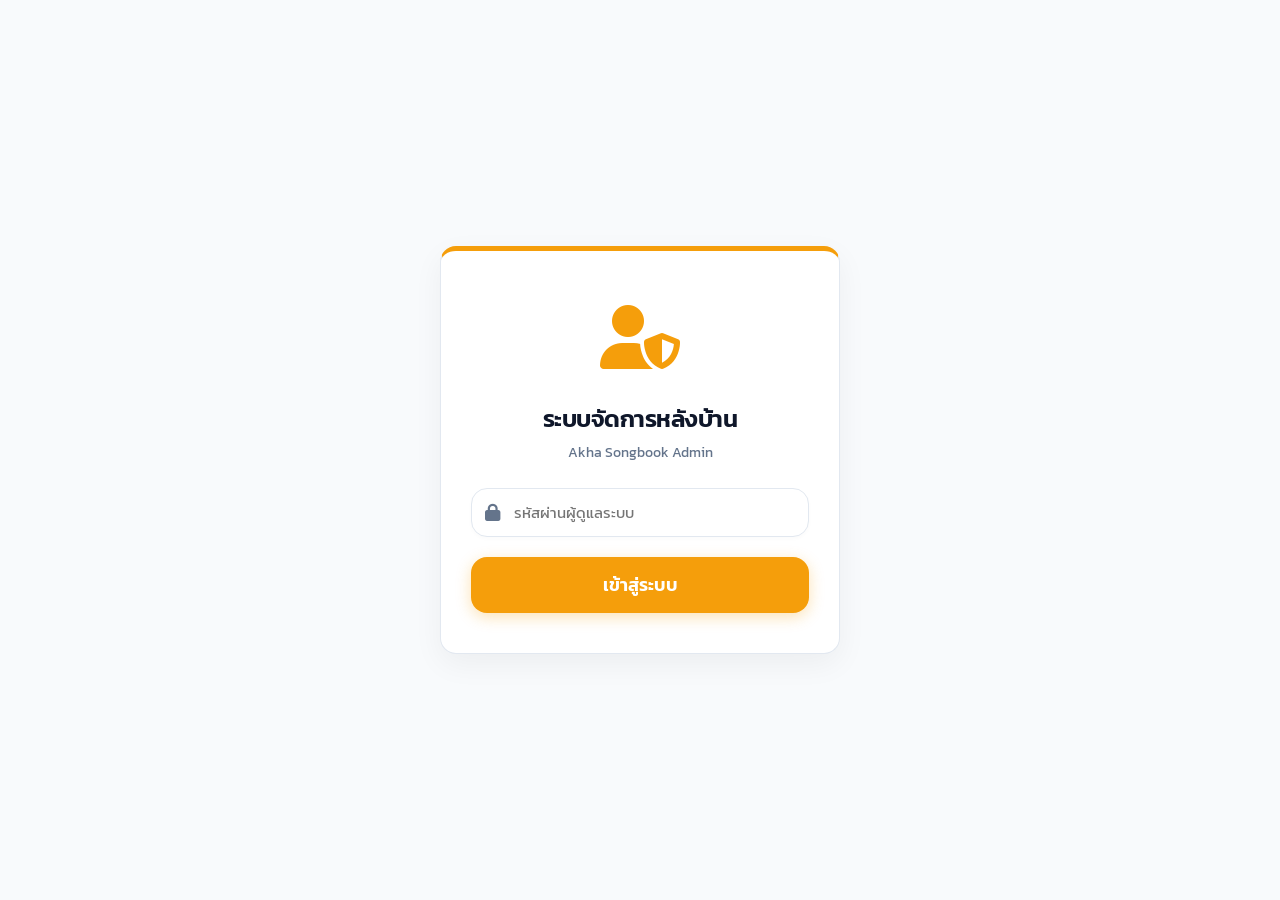
<file: admin.html>
<!DOCTYPE html>
<html lang="th">
<head>
  <meta charset="UTF-8">
  <meta name="viewport" content="width=device-width, initial-scale=1.0, maximum-scale=1.0, user-scalable=no">
  <title>Admin - Akha Songbook</title>
  
  <link rel="preconnect" href="https://fonts.googleapis.com">
  <link rel="preconnect" href="https://fonts.gstatic.com" crossorigin>
  <link href="https://fonts.googleapis.com/css2?family=Kanit:wght@300;400;500;600;700&display=swap" rel="stylesheet">
  <link href="https://fonts.googleapis.com/css2?family=Anton&family=Arimo&family=Arvo&family=Athiti&family=Bai+Jamjuree&family=Bitter&family=Cabin&family=Caveat&family=Chakra+Petch&family=Charm&family=Charmonman&family=Chathura&family=Chonburi&family=Crimson+Text&family=Dosis&family=Fahkwang&family=Fira+Sans&family=Fjalla+One&family=Hind&family=Inconsolata&family=Inter&family=Itim&family=Josefin+Sans&family=K2D&family=Kanit&family=KoHo&family=Kodchasan&family=Krub&family=Lato&family=Lora&family=Maitree&family=Mali&family=Merriweather&family=Mitr&family=Montserrat&family=Mukta&family=Mulish&family=Nanum+Myeongjo&family=Niramit&family=Noto+Sans&family=Noto+Sans+Thai&family=Noto+Serif+Thai&family=Nunito&family=Open+Sans&family=Oswald&family=Oxygen&family=PT+Sans&family=PT+Serif&family=Pacifico&family=Pattaya&family=Playfair+Display&family=Poppins&family=Pridi&family=Prompt&family=Raleway&family=Roboto&family=Roboto+Condensed&family=Roboto+Slab&family=Rubik&family=Sarabun&family=Signika&family=Slabo+27px&family=Sriracha&family=Srisakdi&family=Taviraj&family=Thasadith&family=Titillium+Web&family=Trirong&family=Ubuntu&display=swap" rel="stylesheet">
  
  <link rel="stylesheet" href="https://cdnjs.cloudflare.com/ajax/libs/font-awesome/6.4.0/css/all.min.css">
  <link rel="stylesheet" href="style.css">
  
  <style>
    :root { --primary: #f59e0b; --primary-glow: rgba(245, 158, 11, 0.3); }
    .nav-item.active { color: #f59e0b; }
    
    .container { max-width: 100% !important; padding: 15px !important; padding-bottom: 100px !important; }
    .reader-card { padding: 25px !important; border-radius: 12px; }
    
    @media (min-width: 768px) {
      .admin-form-grid { align-items: stretch; gap: 40px; } 
      .form-col-right { display: flex; flex-direction: column; height: 100%; border-left: 1px dashed #e2e8f0; padding-left: 40px;}
      .rich-editor { flex: 1; min-height: 60vh !important; margin-bottom: 0 !important; } 
    }
    
    .rich-editor { padding: 20px; border-radius: 0 0 12px 12px !important; outline: none; overflow-y: auto; font-size: 1.2rem; line-height: 2.0; }
    .admin-hide-scroll::-webkit-scrollbar { display: none; }
    .admin-hide-scroll { -ms-overflow-style: none; scrollbar-width: none; }
    .admin-cat-btn { padding: 6px 16px; border-radius: 50px; border: 1px solid #e2e8f0; background: #f8fafc; color: #64748b; font-family: 'Kanit', sans-serif; font-size: 0.85rem; font-weight: 500; cursor: pointer; white-space: nowrap; transition: all 0.3s ease; }
    .admin-cat-btn.active { background: var(--primary); color: white; border-color: var(--primary); box-shadow: 0 4px 10px var(--primary-glow); }

    .sticky-filters {
      position: sticky;
      top: 60px;
      background: var(--bg-main);
      z-index: 40;
      padding-top: 10px;
      padding-bottom: 10px;
      margin-top: -10px;
      border-bottom: 1px solid #e2e8f0;
      margin-bottom: 15px;
    }
    
    .song-item { cursor: pointer; }
    .song-item:hover { transform: translateX(5px); border-left: 4px solid var(--primary); }
  </style>
</head>
<body>
  <div id="toast" class="toast"><i class="fa-solid fa-circle-check"></i> <span id="toast-msg">ข้อความ</span></div>
  <div id="loader" class="loader-container"><div class="spinner"></div><h2 style="color:var(--text-main);" id="loader-text">กำลังโหลด...</h2></div>

  <div id="view-login" class="auth-wrapper hidden">
    <div class="auth-card" style="border-top: 5px solid #f59e0b;">
      <div class="auth-icon" style="color: #f59e0b;"><i class="fa-solid fa-user-shield"></i></div>
      <h2 style="margin-bottom: 5px;">ระบบจัดการหลังบ้าน</h2>
      <p class="auth-desc">Akha Songbook Admin</p>
      <div class="search-container"><i class="fa-solid fa-lock"></i><input type="password" id="admin-pass" placeholder="รหัสผ่านผู้ดูแลระบบ"></div>
      <button class="btn-primary" onclick="loginAdmin()" style="width:100%; margin-top:10px; background:#f59e0b;">เข้าสู่ระบบ</button>
    </div>
  </div>

  <div id="app" class="container hidden">
    
    <div id="view-dashboard" class="fade-in">
      <div class="top-bar">
        <h2><i class="fa-solid fa-music"></i> จัดการเพลง</h2>
        <button class="btn-icon" style="background:#f59e0b; color:white; border:none;" onclick="openAdminForm()"><i class="fa-solid fa-plus"></i></button>
      </div>
      
      <div class="sticky-filters">
        <div style="display: flex; gap: 10px; margin-bottom: 10px;">
          <div class="search-container" style="flex: 1; margin-bottom: 0;">
            <i class="fa-solid fa-magnifying-glass"></i>
            <input type="text" id="song-search" placeholder="ค้นหาเพลง..." oninput="searchSongs()">
          </div>
          <select id="sort-songs" onchange="searchSongs()" style="width: auto; padding: 0 10px; border-radius: 12px; border: 1px solid #e2e8f0; background: var(--bg-surface); font-family: 'Kanit', sans-serif; font-size: 0.85rem; color: var(--text-main); outline: none; cursor: pointer;">
            <option value="id_asc">เรียงตามรหัส (A-Z)</option>
            <option value="play_desc">🔥 ยอดฟังสูงสุด</option>
          </select>
        </div>
        <div class="admin-hide-scroll" style="display: flex; overflow-x: auto; gap: 8px; padding-bottom: 5px;">
          <button class="admin-cat-btn active" data-cat="ALL" onclick="filterAdminCat('ALL')">ทั้งหมด</button>
          <button class="admin-cat-btn" data-cat="เพลงชีวิตคริสเตียนอาข่า" onclick="filterAdminCat('เพลงชีวิตคริสเตียนอาข่า')">ชีวิตคริสเตียนอาข่า</button>
          <button class="admin-cat-btn" data-cat="เพลงคริสเตียนทั่วไป" onclick="filterAdminCat('เพลงคริสเตียนทั่วไป')">คริสเตียนทั่วไป</button>
          <button class="admin-cat-btn" data-cat="เพลงคริสต์มาส" onclick="filterAdminCat('เพลงคริสต์มาส')">คริสต์มาส</button>
          <button class="admin-cat-btn" data-cat="เพลงสรรเสริญ" onclick="filterAdminCat('เพลงสรรเสริญ')">สรรเสริญ</button>
          <button class="admin-cat-btn" data-cat="เพลงนมัสการ" onclick="filterAdminCat('เพลงนมัสการ')">นมัสการ</button>
          <button class="admin-cat-btn" data-cat="เพลงงานมงคลสมรส" onclick="filterAdminCat('เพลงงานมงคลสมรส')">มงคลสมรส</button>
          <button class="admin-cat-btn" data-cat="เพลงไว้อาลัย" onclick="filterAdminCat('เพลงไว้อาลัย')">ไว้อาลัย</button>
          <button class="admin-cat-btn" data-cat="Akha Hymns Myanmar" onclick="filterAdminCat('Akha Hymns Myanmar')">Hymns MM</button>
          <button class="admin-cat-btn" data-cat="เพลงอื่นๆ" onclick="filterAdminCat('เพลงอื่นๆ')">อื่นๆ</button>
        </div>
      </div>

      <div id="song-list"></div>
    </div>

    <div id="view-admin-form" class="hidden fade-in">
      <div class="top-bar">
        <button class="btn-icon" onclick="switchView('dashboard')"><i class="fa-solid fa-arrow-left"></i></button>
        <h2 id="admin-title" style="flex:1; text-align:center;">เพิ่มเพลงใหม่</h2>
        <button class="btn-primary" style="width: auto; padding: 10px 20px; font-size: 0.95rem; border-radius: 50px; background:#10b981;" id="btn-save-top" onclick="saveSong()"><i class="fa-solid fa-check"></i> บันทึก</button>
      </div>
      
      <div class="reader-card form-group">
        <input type="hidden" id="form-id">
        <div class="admin-form-grid">
          
          <div class="form-col-left">
            <label>หมวดหมู่ <span style="color:red">*</span></label>
            <select id="form-cat">
              <option value="เพลงชีวิตคริสเตียนอาข่า">เพลงชีวิตคริสเตียนอาข่า</option>
              <option value="เพลงคริสเตียนทั่วไป">เพลงคริสเตียนทั่วไป</option>
              <option value="เพลงคริสต์มาส">เพลงคริสต์มาส</option>
              <option value="เพลงสรรเสริญ">เพลงสรรเสริญ</option>
              <option value="เพลงนมัสการ">เพลงนมัสการ</option>
              <option value="เพลงงานมงคลสมรส">เพลงงานมงคลสมรส</option>
              <option value="เพลงไว้อาลัย">เพลงไว้อาลัย</option>
              <option value="Akha Hymns Myanmar">Akha Hymns Myanmar (เนื้อเพลงเป็นรูป)</option>
              <option value="เพลงอื่นๆ">เพลงอื่นๆ</option>
            </select>
            
            <label>ชื่อเพลง (อาข่า/ไทย) <span style="color:red">*</span></label>
            <input type="text" id="form-title" placeholder="พิมพ์ชื่อเพลง...">
            
            <div id="eng-title-group">
              <label>ชื่อเพลงภาษาอังกฤษ <span style="color:var(--text-muted); font-size:0.8rem;">(ถ้ามี)</span></label>
              <input type="text" id="form-eng-title" placeholder="English title...">
            </div>

            <label style="color:var(--primary); font-weight:bold;">ศิลปิน / นักร้อง (Artist) <span style="color:var(--text-muted); font-size:0.8rem; font-weight:normal;">(พิมพ์ใหม่ หรือเลือกจากที่เคยมี)</span></label>
            <input type="text" id="form-artist" list="artist-list" placeholder="ชื่อศิลปิน / นักร้อง (เว้นว่างได้)" style="border-color: var(--primary);">
            <datalist id="artist-list">
            </datalist>
            
            <label>ผู้แต่ง / เรียบเรียง (Author)</label>
            <input type="text" id="form-author" placeholder="เว้นว่างได้...">
            
            <div style="display:flex; gap:10px;">
              <div style="flex:1;"><label>คอร์ดกีตาร์</label><input type="text" id="form-chords" placeholder="เช่น G, C..."></div>
              <div style="flex:1;"><label>โน้ต/Key/จังหวะ</label><input type="text" id="form-notation" placeholder="d d m Key E 4/4"></div>
            </div>
            
            <hr class="pc-hidden-hr" style="border:0; border-top:1px dashed #cbd5e1; margin:15px 0;">
            
            <label>🔗 ไฟล์เสียง MP3 / อัดเสียงร้อง (ถ้ามี)</label>
            <div style="display:flex; gap:10px; margin-bottom:5px;">
              <input type="text" id="form-audio" placeholder="วางลิงก์ หรืออัปโหลด/อัดเสียง..." style="margin-bottom:0; flex:1;">
              
              <label class="btn-primary" style="display:flex; align-items:center; justify-content:center; cursor:pointer; padding: 0 15px; border-radius: 8px; font-size: 0.9rem; background:#3b82f6;" title="อัปโหลดไฟล์ MP3">
                <i class="fa-solid fa-upload"></i>
                <input type="file" accept="audio/*" style="display:none;" onchange="uploadMedia(event, 'form-audio', 'audio')">
              </label>
              
              <button class="btn-primary record-btn" id="btn-record-audio" type="button" style="display:flex; align-items:center; justify-content:center; padding: 0 15px; border-radius: 8px; font-size: 0.9rem; background:#ef4444; border:none; transition: all 0.3s ease;" onclick="toggleRecording()" title="อัดเสียงจากไมค์">
                <i class="fa-solid fa-microphone"></i>
              </button>
            </div>
            
            <div id="audio-preview-box" class="hidden" style="background:#f1f5f9; border:1px solid #e2e8f0; border-radius:8px; padding:10px; margin-bottom:15px; display:flex; flex-direction:column; gap:10px;">
              <div style="font-size:0.85rem; color:var(--text-muted); font-weight:bold;">🎧 ลองฟังเสียงที่อัดไว้:</div>
              <audio id="audio-preview-element" controls style="width:100%; height:40px; outline:none"></audio>
              <div style="display:flex; gap:10px;">
                <button type="button" class="btn-primary" style="flex:1; background:#10b981; font-size:0.85rem; padding:8px; border-radius:6px; box-shadow:none;" onclick="uploadRecordedAudio()"><i class="fa-solid fa-cloud-arrow-up"></i> ยืนยันและอัปโหลด</button>
                <button type="button" class="btn-primary" style="flex:1; background:#94a3b8; font-size:0.85rem; padding:8px; border-radius:6px; box-shadow:none;" onclick="cancelRecordedAudio()"><i class="fa-solid fa-trash-can"></i> ลบทิ้ง/อัดใหม่</button>
              </div>
            </div>
            
            <label>🌐 ลิงก์ภายนอก (YouTube / ข้อมูลเพิ่มเติม)</label>
            <input type="text" id="form-link" placeholder="วางลิงก์เว็บ หรือ YouTube">
            
            <label>🖼️ ลิงก์รูปภาพเนื้อเพลง / โน้ตเพลง (ถ้ามี)</label>
            <div style="display:flex; gap:10px; margin-bottom:15px;">
              <input type="text" id="form-image" placeholder="วางลิงก์ หรืออัปโหลดรูป..." style="margin-bottom:0; flex:1;">
              <label class="btn-primary" style="display:flex; align-items:center; justify-content:center; cursor:pointer; padding: 0 15px; border-radius: 8px; font-size: 0.9rem; background:#3b82f6;">
                <i class="fa-solid fa-upload"></i>
                <input type="file" accept="image/*" style="display:none;" onchange="uploadMedia(event, 'form-image', 'image')">
              </label>
            </div>
            
            <label style="margin-top:5px; display:block;">ข้อพระคัมภีร์ / แรงบันดาลใจ</label>
            <textarea id="form-inspiration" rows="3" placeholder="เช่น สดุดี 23:1..."></textarea>
          </div>

          <div class="form-col-right">
            <label style="color:var(--primary); font-weight:bold; display:block; margin-bottom:5px;">ระบุข้อมูลเนื้อเพลง <span style="color:red">*</span></label>
            <div style="background: rgba(37, 99, 235, 0.05); padding: 10px; border-radius: 8px; font-size: 0.8rem; color: var(--text-muted); margin-bottom: 10px;">
              * หากใช้หมวด Akha Hymns Myanmar ไม่จำเป็นต้องพิมพ์เนื้อเพลงตรงนี้ ให้อัปโหลดรูปภาพที่ช่อง "ลิงก์รูปภาพเนื้อเพลง" แทนได้เลย
            </div>
            
            <div class="lyrics-toggle" style="margin: 0 0 15px 0; width: 100%; display: flex; justify-content: space-between;">
              <button class="lyrics-toggle-btn active" id="btn-edit-lyric-old" onclick="switchAdminLyricView('old')" style="flex:1; border-radius:8px;">อาข่าแบบเก่า (ข้อมูลเดิม)</button>
              <button class="lyrics-toggle-btn" id="btn-edit-lyric-new" onclick="switchAdminLyricView('new')" style="flex:1; border-radius:8px;">อาข่าแบบใหม่</button>
            </div>
            
            <div id="main-editor-toolbar" class="editor-toolbar">
              <select class="editor-select" onchange="formatTextAdmin('fontName', this.value)" style="width:auto; min-width:110px;" title="รูปแบบฟอนต์">
                <option value="">-- ฟอนต์ --</option>
                <option value="'Nanum Myeongjo', serif">ฟอนต์เนื้อเพลง</option>
                <option value="'Kanit', sans-serif">ฟอนต์ระบบ (Kanit)</option>
                <option value="sans-serif">มาตรฐาน</option>
                <option value="'Athiti', sans-serif">Athiti (อธิติ)</option>
                <option value="'Bai Jamjuree', sans-serif">Bai Jamjuree (ใบจามจุรี)</option>
                <option value="'Chakra Petch', sans-serif">Chakra Petch (จักรเพชร)</option>
                <option value="'Charm', cursive">Charm (ชาร์ม)</option>
                <option value="'Charmonman', cursive">Charmonman (ชาร์มอนแมน)</option>
                <option value="'Chathura', sans-serif">Chathura (จตุรัส)</option>
                <option value="'Chonburi', cursive">Chonburi (ชลบุรี)</option>
                <option value="'Fahkwang', sans-serif">Fahkwang (ฟ้ากว้าง)</option>
                <option value="'Itim', cursive">Itim (ไอติม)</option>
                <option value="'K2D', sans-serif">K2D (เคทูดี)</option>
                <option value="'Kanit', sans-serif">Kanit (คณิต)</option>
                <option value="'KoHo', sans-serif">KoHo (โคโฮ)</option>
                <option value="'Kodchasan', sans-serif">Kodchasan (คชสาร)</option>
                <option value="'Krub', sans-serif">Krub (ครับ)</option>
                <option value="'Maitree', serif">Maitree (ไมตรี)</option>
                <option value="'Mali', cursive">Mali (มะลิ)</option>
                <option value="'Mitr', sans-serif">Mitr (มิตร)</option>
                <option value="'Niramit', sans-serif">Niramit (นิรมิต)</option>
                <option value="'Noto Sans Thai', sans-serif">Noto Sans Thai</option>
                <option value="'Noto Serif Thai', serif">Noto Serif Thai</option>
                <option value="'Pattaya', sans-serif">Pattaya (พัทยา)</option>
                <option value="'Pridi', serif">Pridi (ปรีดี)</option>
                <option value="'Prompt', sans-serif">Prompt (พร้อม)</option>
                <option value="'Sarabun', sans-serif">Sarabun (สารบรรณ)</option>
                <option value="'Sriracha', cursive">Sriracha (ศรีราชา)</option>
                <option value="'Srisakdi', cursive">Srisakdi (ศรีศักดิ์)</option>
                <option value="'Taviraj', serif">Taviraj (ทวิราช)</option>
                <option value="'Thasadith', sans-serif">Thasadith (ทัสดิธ)</option>
                <option value="'Trirong', serif">Trirong (ไตรรงค์)</option>
              </select>
              
              <select class="editor-select" onchange="applyCustomStyle('fontSize', this.value)" style="width:auto; min-width:85px;" title="ขนาดอักษร">
                <option value="">-- ขนาด --</option>
                <option value="8">8</option>
                <option value="9">9</option>
                <option value="10">10</option>
                <option value="11">11</option>
                <option value="12">12</option>
                <option value="14">14</option>
                <option value="16">16</option>
                <option value="18">18</option>
                <option value="20">20</option>
                <option value="24">24</option>
                <option value="28">28</option>
                <option value="32">32</option>
                <option value="36">36</option>
              </select>

              <select class="editor-select" onchange="applyCustomStyle('lineHeight', this.value)" style="width:auto; min-width:85px;" title="ระยะห่างบรรทัด">
                <option value="">-- บรรทัด --</option>
                <option value="0.5">0.5</option>
                <option value="0.8">0.8</option>
                <option value="1.0">1.0</option>
                <option value="1.2">1.2</option>
                <option value="1.5">1.5</option>
                <option value="1.8">1.8</option>
                <option value="2.0">2.0</option>
                <option value="2.5">2.5</option>
              </select>

              <select class="editor-select" onchange="applyCustomStyle('letterSpacing', this.value)" style="width:auto; min-width:85px;" title="ระยะห่างตัวอักษร">
                <option value="">-- ช่องไฟ --</option>
                <option value="-2px">แคบ 2</option>
                <option value="-1px">แคบ 1</option>
                <option value="normal">ปกติ</option>
                <option value="1px">กว้าง 1</option>
                <option value="2px">กว้าง 2</option>
              </select>

              <div class="editor-divider"></div>

              <button class="editor-btn" type="button" onmousedown="event.preventDefault();" onclick="formatTextAdmin('bold')" title="ตัวหนา"><i class="fa-solid fa-bold"></i></button>
              <button class="editor-btn" type="button" onmousedown="event.preventDefault();" onclick="formatTextAdmin('italic')" title="ตัวเอียง"><i class="fa-solid fa-italic"></i></button>
              <button class="editor-btn" type="button" onmousedown="event.preventDefault();" onclick="formatTextAdmin('underline')" title="ขีดเส้นใต้"><i class="fa-solid fa-underline"></i></button>
              <div class="editor-divider"></div>

              <button class="editor-btn" type="button" onmousedown="event.preventDefault();" onclick="formatTextAdmin('justifyLeft')" title="ชิดซ้าย"><i class="fa-solid fa-align-left"></i></button>
              <button class="editor-btn" type="button" onmousedown="event.preventDefault();" onclick="formatTextAdmin('justifyCenter')" title="กึ่งกลาง"><i class="fa-solid fa-align-center"></i></button>
              <button class="editor-btn" type="button" onmousedown="event.preventDefault();" onclick="formatTextAdmin('justifyRight')" title="ชิดขวา"><i class="fa-solid fa-align-right"></i></button>
              <div class="editor-divider"></div>
              
              <button class="editor-btn" type="button" onmousedown="event.preventDefault();" onclick="formatTextAdmin('removeFormat')" title="ล้างรูปแบบ"><i class="fa-solid fa-eraser"></i></button>
            </div>
            
            <div id="form-lyrics-old" class="rich-editor" contenteditable="true" style="text-align: center;"></div>
            <div id="form-lyrics-new" class="rich-editor hidden" contenteditable="true" style="text-align: center;"></div>
          </div>
        </div>
      </div>
    </div>

    <div id="view-users" class="hidden fade-in">
      <div class="top-bar">
        <h2><i class="fa-solid fa-users"></i> ผู้ใช้งาน</h2>
        <button class="btn-icon" style="background:#f59e0b; color:white; border:none;" onclick="openUserForm()"><i class="fa-solid fa-plus"></i></button>
      </div>
      <div class="search-container"><i class="fa-solid fa-magnifying-glass"></i><input type="text" id="user-search" placeholder="ค้นหาเบอร์ หรือ ชื่อ..." oninput="searchUsers()"></div>
      <div id="user-list"></div>
    </div>

    <div id="view-user-form" class="hidden fade-in">
      <div class="top-bar">
        <button class="btn-icon" onclick="switchView('users')"><i class="fa-solid fa-arrow-left"></i></button>
        <h2 id="user-form-title" style="flex:1; text-align:center;">เพิ่มผู้ใช้ใหม่</h2>
        <button class="btn-primary" style="width: auto; padding: 10px 20px; font-size: 0.95rem; border-radius: 50px; background:#10b981;" onclick="saveUser()"><i class="fa-solid fa-check"></i> บันทึก</button>
      </div>
      <div class="reader-card form-group">
        <input type="hidden" id="form-user-is-edit" value="false">
        
        <label>เบอร์โทรศัพท์ (ไอดีเข้าสู่ระบบ) <span style="color:red">*</span></label>
        <div style="display: flex; gap: 8px; margin-bottom: 10px;">
          <select id="form-user-country" style="width: 110px; border-radius: 12px; border: 1px solid #e2e8f0; padding: 0 10px; font-family: 'Kanit', sans-serif; outline: none; background: var(--bg-surface);">
             <option value="+66">🇹🇭 +66</option>
             <option value="+95">🇲🇲 +95</option>
             <option value="+86">🇨🇳 +86</option>
             <option value="+856">🇱🇦 +856</option>
             <option value="+other">🌐 อื่นๆ</option>
          </select>
          <input type="tel" id="form-user-phone" maxlength="20" style="flex: 1; margin-bottom: 0;" placeholder="ไม่ต้องใส่ 0 แรก">
        </div>

        <label>รหัสผ่าน (PIN) <span style="color:red">*</span></label><input type="text" id="form-user-pin" maxlength="6">
        <label>ชื่อผู้ใช้งาน</label><input type="text" id="form-user-name">
        
        <div id="form-user-package-box" style="margin-bottom: 15px; padding: 12px 15px; background: rgba(37, 99, 235, 0.08); border-radius: 12px; border: 1px solid rgba(37, 99, 235, 0.2);">
          <div style="font-size:0.85rem; color:var(--text-muted); margin-bottom:3px;"><i class="fa-solid fa-tags"></i> แพ็กเกจที่ผู้ใช้เลือกชำระ:</div>
          <strong id="form-user-package" style="color:var(--primary); font-size:1.05rem;">-</strong>
        </div>

        <label>จำนวนรอบที่ต่ออายุ</label>
        <div style="display:flex; gap:10px; margin-bottom:15px;">
          <input type="number" id="form-user-count" min="1" style="flex:1;">
          <button class="btn-primary" type="button" style="background:#f1f5f9; color:var(--text-main); font-size:0.9rem;" onclick="document.getElementById('form-user-count').value = parseInt(document.getElementById('form-user-count').value || 0) + 1">+1 รอบ</button>
        </div>

        <div id="form-user-slip-box" class="hidden" style="margin-bottom: 15px; padding: 10px; background: rgba(16, 185, 129, 0.1); border-radius: 8px;">
          <a id="form-user-slip-link" href="#" target="_blank" class="btn-link" style="background:#10b981; width:100%; text-align:center;"><i class="fa-solid fa-image"></i> กดดูสลิปโอนเงิน</a>
          <button class="btn-primary" type="button" style="width:100%; background:#ef4444; font-size:0.9rem; margin-top:10px;" onclick="rejectUserSlip()"><i class="fa-solid fa-xmark"></i> ปฏิเสธ (ให้ส่งสลิปใหม่)</button>
        </div>
        
        <label>วันหมดอายุ <span style="color:red">*</span></label><input type="date" id="form-user-expiry" style="padding-left:16px;">
        <div style="display:flex; gap:8px; margin-bottom: 20px;">
          <button class="btn-primary" type="button" style="flex:1; background:#10b981; color:white; font-size:0.85rem; padding:12px 6px;" onclick="addDaysToExpiry(30)" title="บวก 30 วัน"><i class="fa-solid fa-check"></i> อนุมัติ 1 เดือน</button>
          <button class="btn-primary" type="button" style="flex:1; background:#f59e0b; color:white; font-size:0.85rem; padding:12px 6px;" onclick="addDaysToExpiry(180)" title="บวก 180 วัน"><i class="fa-solid fa-check"></i> อนุมัติ 6 เดือน</button>
          <button class="btn-primary" type="button" style="flex:1; background:#2563eb; color:white; font-size:0.85rem; padding:12px 6px;" onclick="addDaysToExpiry(365)" title="บวก 365 วัน"><i class="fa-solid fa-check-double"></i> อนุมัติ 1 ปี</button>
        </div>
      </div>
    </div>

    <div id="view-settings" class="hidden fade-in">
      <div class="top-bar">
        <h2><i class="fa-solid fa-gear"></i> ตั้งค่าระบบ</h2>
        <button class="btn-primary" id="btn-save-settings" style="width: auto; padding: 10px 20px; font-size: 0.95rem; border-radius: 50px; background:#10b981;" onclick="saveSystemSettings()"><i class="fa-solid fa-check"></i> บันทึก</button>
      </div>

      <div class="reader-card form-group">
        <h3 style="margin-bottom: 15px; color: var(--primary);"><i class="fa-solid fa-money-check-dollar"></i> ข้อมูลบัญชีรับเงิน (แสดงในหน้าชำระเงินของแอป)</h3>
        
        <label>ชื่อบัญชี <span style="color:red">*</span></label>
        <input type="text" id="setting-bank-name" placeholder="เช่น ชื่อบัญชี: สุรชาติ มาเยอะ...">
        
        <label>เลขที่บัญชี / พร้อมเพย์ <span style="color:red">*</span></label>
        <input type="text" id="setting-bank-number" placeholder="เช่น 091-014-5332">
        
        <label>รูปภาพ QR Code <span style="color:red">*</span></label>
        <div style="display:flex; gap:10px; margin-bottom:15px;">
          <input type="text" id="setting-qr-image" placeholder="ลิงก์รูป หรืออัปโหลด..." style="margin-bottom:0; flex:1;" oninput="document.getElementById('setting-qr-preview').src = this.value || 'my-qr.jpg'">
          
          <label class="btn-primary" style="display:flex; align-items:center; justify-content:center; cursor:pointer; padding: 0 15px; border-radius: 8px; font-size: 0.9rem; background:#3b82f6;">
            <i class="fa-solid fa-upload"></i>
            <input type="file" accept="image/*" style="display:none;" onchange="uploadSystemQR(event)">
          </label>
        </div>
        
        <div style="background: #f1f5f9; padding: 15px; border-radius: 12px; text-align: center;">
            <img id="setting-qr-preview" src="my-qr.jpg" style="max-width: 200px; border-radius: 10px; border: 2px solid var(--border-color); box-shadow: 0 4px 10px rgba(0,0,0,0.1);" alt="QR Preview">
        </div>
      </div>
    </div>

  </div>

  <div class="bottom-nav justify-center hidden" id="main-bottom-nav"></div>

  <script src="admin.js?v=122"></script>
</body>
</html>
</file>
<file: style.css>
/* =========================================
   Akha Songbook Pro - Style.css (iOS Style)
========================================= */

:root {
  --bg-main: #f8fafc; 
  --bg-surface: #ffffff; 
  --bg-glass: rgba(255, 255, 255, 0.85);
  --text-main: #0f172a; 
  --text-muted: #64748b;
  --border-color: #e2e8f0;
  
  --primary: #2563eb; 
  --primary-glow: rgba(37, 99, 235, 0.2);
  --accent: #0ea5e9; 
  --danger: #ef4444;
  --font-main: 'Kanit', sans-serif; 
  --font-lyrics: 'Nanum Myeongjo', serif; 
  --radius-ui: 16px; 
  --pad-ui: 16px;
  --transition: all 0.3s cubic-bezier(0.4, 0, 0.2, 1);
}

[data-theme="light"] { 
  --bg-main: #f1f5f9; --bg-surface: #ffffff; --bg-glass: rgba(255, 255, 255, 0.85); 
  --text-main: #0f172a; --text-muted: #64748b; --border-color: #e2e8f0; 
}

[data-theme="dark"] { 
  --bg-main: #0f172a; --bg-surface: #1e293b; --bg-glass: rgba(30, 41, 59, 0.85); 
  --text-main: #f8fafc; --text-muted: #94a3b8; --border-color: #334155; 
}

* { margin: 0; padding: 0; box-sizing: border-box; -webkit-tap-highlight-color: transparent; }
body { background-color: var(--bg-main); color: var(--text-main); font-family: var(--font-main); font-size: 16px; transition: var(--transition); overflow-x: hidden; }
.container { max-width: 900px; margin: 0 auto; padding: 20px; padding-bottom: 100px; }
h1, h2, h3, h4 { font-weight: 600; letter-spacing: -0.5px; }

/* ล็อกหน้าจอไม่ให้เลื่อนเมื่อเปิด Popup */
.no-scroll { overflow: hidden !important; touch-action: none; }

/* --- Auth & Login --- */
.auth-wrapper { display: flex; flex-direction: column; justify-content: center; align-items: center; min-height: 100vh; min-height: 100dvh; padding: 20px; background: var(--bg-main); }
.auth-card { background: var(--bg-surface); padding: 40px 30px; border-radius: var(--radius-ui); box-shadow: 0 10px 30px rgba(0,0,0,0.05); width: 100%; max-width: 400px; text-align: center; border: 1px solid var(--border-color); animation: fadeInDown 0.4s ease; }
.auth-icon { font-size: 4rem; color: var(--primary); margin-bottom: 15px; }
.auth-title { font-size: 1.8rem; margin-bottom: 5px; background: linear-gradient(45deg, var(--primary), var(--accent)); -webkit-background-clip: text; -webkit-text-fill-color: transparent; }
.auth-desc { color: var(--text-muted); font-size: 0.9rem; margin-bottom: 25px; }
.auth-tabs { display: flex; background: var(--bg-main); border-radius: 50px; padding: 4px; margin-bottom: 25px; width: 100%; border: 1px solid var(--border-color); }
.auth-tab-btn { flex: 1; padding: 10px 15px; border-radius: 50px; border: none; background: transparent; font-family: var(--font-main); font-size: 0.95rem; font-weight: 600; color: var(--text-muted); cursor: pointer; transition: var(--transition); }
.auth-tab-btn.active { background: var(--bg-surface); color: var(--primary); box-shadow: 0 4px 10px rgba(0,0,0,0.05); }

/* --- Forms & Inputs --- */
.search-container { position: relative; margin-bottom: 10px; }
input[type="text"], input[type="password"], input[type="tel"], input[type="date"], input[type="number"], select, textarea { 
    width: 100%; padding: 12px 16px 12px 42px; background: var(--bg-surface); color: var(--text-main); 
    border: 1px solid var(--border-color); border-radius: var(--radius-ui); font-family: var(--font-main); font-size: 0.95rem; 
    box-shadow: 0 2px 4px rgba(0,0,0,0.02); transition: var(--transition); outline: none; 
}
input[type="number"] { padding: 12px 16px; }
input[type="file"] { width: 100%; padding: 10px; background: var(--bg-main); border: 1px dashed var(--primary); border-radius: 12px; font-family: var(--font-main); font-size: 0.9rem; cursor: pointer; color: var(--text-main);}
input:focus, select:focus, textarea:focus { box-shadow: 0 0 0 2px var(--primary), 0 0 15px var(--primary-glow); border-color: var(--primary); }
.form-group input, .form-group select, .form-group textarea { padding-left: 16px; margin-bottom: 10px;}
.search-container i { position: absolute; left: 14px; top: 50%; transform: translateY(-50%); color: var(--text-muted); font-size: 1.1rem; }
.slip-preview { width: 100%; height: 200px; border-radius: 12px; object-fit: contain; margin-top: 10px; display: none; border: 1px solid var(--border-color); background: var(--bg-main);}

/* --- Header & Top Bar --- */
.hero-header { 
  position: sticky; top: 0; z-index: 50; 
  background: var(--bg-glass); backdrop-filter: blur(20px); -webkit-backdrop-filter: blur(20px); 
  margin: -20px -20px 10px -20px; padding: 10px 20px 5px 20px; border-bottom: 1px solid var(--border-color);
  display: flex; flex-direction: column; 
}
.hero-header p { font-size: 0.75rem; font-weight: 600; text-transform: uppercase; letter-spacing: 1px; margin-bottom: 0px;}
.hero-header h1 { font-size: 1.4rem; font-weight: 700; letter-spacing: -0.5px; background: linear-gradient(45deg, var(--primary), var(--accent)); -webkit-background-clip: text; -webkit-text-fill-color: transparent; }

.top-bar {
  position: sticky; top: 0; z-index: 50; 
  background: var(--bg-glass); backdrop-filter: blur(20px); -webkit-backdrop-filter: blur(20px);
  margin: -20px -20px 10px -20px; padding: 10px 20px; border-bottom: 1px solid var(--border-color);
  display: flex; align-items: center; justify-content: space-between; gap: 10px;
}
.btn-icon { background: var(--bg-surface); border: 1px solid var(--border-color); color: var(--text-main); width: 45px; height: 45px; border-radius: 50%; display: flex; align-items: center; justify-content: center; font-size: 1.2rem; cursor: pointer; box-shadow: 0 4px 10px rgba(0,0,0,0.03); transition: var(--transition); flex-shrink: 0;}
.btn-icon:active { transform: scale(0.9); }

.top-audio-ui { flex: 1; display: flex; align-items: center; gap: 10px; background: var(--bg-surface); border: 1px solid var(--border-color); padding: 5px 12px; border-radius: 50px; box-shadow: 0 4px 10px rgba(0,0,0,0.03); margin: 0 5px; transition: var(--transition);}
.btn-play-pause { background: var(--primary); color: white; border: none; width: 32px; height: 32px; border-radius: 50%; display: flex; align-items: center; justify-content: center; cursor: pointer; font-size: 0.8rem; box-shadow: 0 2px 8px var(--primary-glow); flex-shrink: 0;}
.audio-track { flex: 1; height: 6px; background: var(--bg-main); border: 1px solid var(--border-color); border-radius: 10px; cursor: pointer; position: relative; overflow: hidden;}
.audio-fill { height: 100%; width: 0%; background: var(--primary); border-radius: 10px; pointer-events: none; transition: width 0.1s linear;}
.audio-time { font-size: 0.7rem; color: var(--text-muted); font-family: monospace; font-weight: 600; min-width: 60px; text-align: right; letter-spacing: -0.5px;}

/* --- Language Switcher --- */
.lang-switcher { display: flex; background: var(--border-color); border-radius: 10px; padding: 3px; margin-bottom: 10px; width: fit-content; }
.lang-btn { padding: 5px 12px; border-radius: 8px; border: none; background: transparent; font-family: var(--font-main); font-size: 0.8rem; font-weight: 600; color: var(--text-main); opacity: 0.7; cursor: pointer; transition: var(--transition); }
.lang-btn.active { background: var(--primary); color: white; opacity: 1; box-shadow: 0 4px 10px rgba(37,99,235,0.3); }

/* --- Dashboard Cards & Layout --- */
#dashboard-content h3 { margin-top: 15px !important; margin-bottom: 10px !important; font-size: 1.1rem; }
#search-results { margin-top: 10px; }

.all-songs-card { 
    display: flex; justify-content: space-between; align-items: center; background: linear-gradient(135deg, var(--primary) 0%, #1e40af 100%); color: white; 
    padding: 12px 16px; border-radius: 14px; font-size: 1rem; font-weight: 600; box-shadow: 0 10px 20px rgba(37,99,235,0.2); margin-bottom: 10px; cursor: pointer; transition: var(--transition); 
}
.all-songs-card:active { transform: scale(0.97); }
.all-songs-card .icon-box { background: rgba(255,255,255,0.2); width: 34px; height: 34px; border-radius: 10px; display: flex; justify-content: center; align-items: center; font-size: 1.1rem; margin-right: 10px; }
.all-songs-card .total-num { font-size: 1.3rem; font-weight: 700; background: rgba(0,0,0,0.2); padding: 3px 10px; border-radius: 30px; }

.grid-cats { display: grid; grid-template-columns: repeat(2, 1fr); gap: 8px !important; margin-bottom: 10px; }
.cat-card { position: relative; overflow: hidden; border-radius: 12px !important; padding: 10px !important; color: white; cursor: pointer; display: flex; flex-direction: column; justify-content: space-between; min-height: 70px !important; transition: transform 0.3s ease, box-shadow 0.3s ease; box-shadow: 0 4px 8px rgba(0,0,0,0.05); }
.cat-card:active { transform: scale(0.95); }
.cat-card i { font-size: 1.2rem !important; opacity: 0.8; margin-bottom: 2px !important; }
.cat-card h3 { font-size: 0.8rem !important; font-weight: 600; line-height: 1.3; z-index: 1; margin: 0 !important; }
.cat-card .count { font-size: 0.7rem; opacity: 0.9; margin-top: 4px; z-index: 1; background: rgba(0,0,0,0.2); display: inline-block; padding: 2px 6px; border-radius: 6px;}

.bg-g1 { background: linear-gradient(135deg, #FF9A9E 0%, #FECFEF 99%, #FECFEF 100%); color:#333; }
.bg-g2 { background: linear-gradient(135deg, #667EEA 0%, #764BA2 100%); }
.bg-g3 { background: linear-gradient(135deg, #0BA360 0%, #3CB100 100%); }
.bg-g4 { background: linear-gradient(135deg, #16A085 0%, #F4D03F 100%); }
.bg-g5 { background: linear-gradient(135deg, #FF0844 0%, #FFB199 100%); }
.bg-g6 { background: linear-gradient(135deg, #B224EF 0%, #7579FF 100%); }
.bg-g7 { background: linear-gradient(135deg, #4FACFE 0%, #00F2FE 100%); }
.bg-g8 { background: linear-gradient(135deg, #434343 0%, #000000 100%); }
.bg-g9 { background: linear-gradient(135deg, #f6d365 0%, #fda085 100%); color: #fff; }

/* --- Song List Item --- */
.song-item { display: flex; align-items: center; gap: 10px; background: var(--bg-surface); padding: 8px 14px; margin-bottom: 6px; border-radius: 10px; cursor: pointer; transition: var(--transition); box-shadow: 0 2px 5px rgba(0,0,0,0.02); border: 1px solid var(--border-color); }
.song-item:hover { transform: translateX(5px); border-left: 4px solid var(--primary); }
.song-item .s-id { font-weight: 700; color: var(--primary); width: 40px; font-size: 0.95rem; }
.song-item .s-info { flex: 1; min-width: 0; display: flex; flex-direction: column; justify-content: center; }
.song-item .s-title { font-size: 0.95rem; font-weight: 600; margin-bottom: 0px; color: var(--text-main); white-space: nowrap; overflow: hidden; text-overflow: ellipsis; line-height: 1.2; }
.song-item .s-eng-title { font-size: 0.75rem; color: var(--text-muted); font-style: italic; margin-top: 2px; margin-bottom: 0px; white-space: nowrap; overflow: hidden; text-overflow: ellipsis; line-height: 1.2; }
.song-item .s-meta { font-size: 0.75rem; color: #94a3b8; margin-top: 2px; line-height: 1; }
.quick-actions { display: flex; gap: 8px; margin-left: 10px; }
.btn-quick { width: 32px; height: 32px; border-radius: 8px; border: none; font-size: 0.85rem; cursor: pointer; transition: var(--transition); display: flex; justify-content: center; align-items: center; }
.btn-quick.edit { background: rgba(245, 158, 11, 0.15); color: #f59e0b; }
.btn-quick.del { background: rgba(239, 68, 68, 0.15); color: var(--danger); }

/* --- Song Reader --- */
.reader-card { background: var(--bg-surface); border-radius: var(--radius-ui); padding: 30px var(--pad-ui); box-shadow: 0 10px 30px rgba(0,0,0,0.05); margin-top: 5px; border: 1px solid var(--border-color); }
#view-song .top-bar { margin-bottom: 0 !important; }
#view-song .reader-card { margin-top: 0 !important; margin-left: -20px !important; margin-right: -20px !important; border-radius: 0 !important; border-left: none !important; border-right: none !important; box-shadow: none !important; }

.reader-header { text-align: center; margin-bottom: 20px; }
.reader-title { font-size: 1.4rem; color: var(--primary); margin-bottom: 0; line-height: 1.3;}
.reader-eng-title { font-size: 0.95rem; color: var(--text-muted); font-weight: 400; font-style: italic; margin-bottom: 10px; margin-top: 5px; }
.reader-meta { font-size: 0.8rem; color: var(--text-muted); opacity: 0.9; margin-bottom: 15px; display: flex; justify-content: center; gap: 15px; }

/* === ปุ่มเมนูจัดการเพลง (Dropdown มุมขวาบน) === */
.song-menu-container { position: relative; }
.btn-song-menu { background: transparent; color: var(--text-muted); border: none; font-size: 1.2rem; padding: 5px 10px; cursor: pointer; transition: var(--transition); }
.btn-song-menu:active { color: var(--primary); transform: scale(0.9); }

.song-dropdown {
    position: absolute; top: 100%; right: 0; background: var(--bg-surface); border: 1px solid var(--border-color);
    border-radius: 12px; box-shadow: 0 5px 20px rgba(0,0,0,0.1); min-width: 180px; z-index: 100;
    overflow: hidden; display: flex; flex-direction: column; animation: fadeInDown 0.2s ease;
}
.song-dropdown button {
    background: transparent; border: none; padding: 12px 15px; text-align: left; font-family: var(--font-main);
    font-size: 0.9rem; color: var(--text-main); cursor: pointer; transition: var(--transition); display: flex; align-items: center; gap: 10px;
}
.song-dropdown button i { color: var(--primary); width: 16px; text-align: center; }
.song-dropdown button:hover, .song-dropdown button:active { background: var(--bg-main); color: var(--primary); }
.song-dropdown button:not(:last-child) { border-bottom: 1px solid var(--border-color); }

.tags-wrapper { display: flex; flex-direction: column; align-items: center; gap: 8px; margin-bottom: 25px; }
.reader-chords { background: rgba(239, 68, 68, 0.1); color: var(--danger); padding: 4px 12px; border-radius: 6px; font-weight: 500; font-size: 0.85rem; display: inline-block;}
.reader-notation { background: rgba(59, 130, 246, 0.1); color: var(--accent); padding: 6px 12px; border-radius: 6px; font-weight: 500; font-family: monospace; font-size: 0.85rem; display: inline-block; line-height: 1.3;}

.lyrics-toggle { display: flex; background: var(--bg-main); border: 1px solid var(--border-color); border-radius: 8px; padding: 4px; margin: 15px auto; width: fit-content; max-width: 80%; }
#view-music .lyrics-toggle { margin-left: 8px; }
.lyrics-toggle-btn { padding: 6px 15px; border: none; background: transparent; border-radius: 6px; font-family: var(--font-main); font-weight: 600; font-size: 0.85rem; color: var(--text-muted); cursor: pointer; transition: var(--transition); flex: 1; white-space: nowrap;}
.lyrics-toggle-btn.active { background: var(--bg-surface); color: var(--primary); box-shadow: 0 2px 8px rgba(0,0,0,0.05); }

.reader-lyrics { font-family: var(--font-lyrics); font-size: 1.2rem; line-height: 1.5; text-align: center; white-space: normal !important; padding: 0 10px; color: var(--text-main) !important; word-break: break-word;}
.reader-lyrics * { margin: 0 !important; padding: 0 !important; color: var(--text-main) !important; background-color: transparent !important; }
.reader-lyrics div:empty, .reader-lyrics p:empty { display: block; height: 1.5rem !important;}

/* --- Image & Viewer --- */
.song-image-box { text-align: center; margin-bottom: 20px; cursor: zoom-in; }
.song-image-box img { max-width: 100%; border-radius: 10px; box-shadow: 0 4px 10px rgba(0,0,0,0.1); transition: transform 0.2s ease; }
.song-image-box:active img { transform: scale(0.95); }

/* --- Fullscreen Image Viewer (Lightbox) แก้ปัญหาระยะขอบในแนวนอน 100% --- */
.image-viewer-overlay {
    position: fixed; top: 0; left: 0; right: 0; bottom: 0;
    background: rgba(0,0,0,0.98); z-index: 99999;
    display: flex; justify-content: center; align-items: center;
    opacity: 0; visibility: hidden; transition: opacity 0.3s ease;
    touch-action: none; overflow: hidden;
}
.image-viewer-overlay.show { opacity: 1; visibility: visible; }
.image-viewer-close {
    position: absolute; 
    top: max(env(safe-area-inset-top, 20px), 20px); 
    right: max(env(safe-area-inset-right, 20px), 20px); 
    z-index: 100000;
    background: rgba(255,255,255,0.2); color: white; border: none;
    width: 40px; height: 40px; border-radius: 50%; font-size: 1.5rem;
    display: flex; align-items: center; justify-content: center; cursor: pointer;
    backdrop-filter: blur(5px);
}
.image-viewer-container {
    width: 100%; height: 100%; display: flex; align-items: center; justify-content: center;
    position: relative; overflow: hidden;
}
.image-viewer-img {
    max-width: 100%; max-height: 100%; object-fit: contain;
    transform-origin: center center; will-change: transform;
}
/* -------------------------------------- */

.reader-inspiration { background: var(--bg-main); border-left: 4px solid var(--primary); padding: 15px; margin-top: 40px; border-radius: 0 10px 10px 0; color: var(--text-muted); font-size: 0.9rem !important; font-style: italic; line-height: 1.6; }
.media-box { margin-top: 25px; padding-top: 20px; border-top: 1px dashed var(--border-color); text-align: center; }
.btn-link { display: inline-block; background: var(--accent); color: white; padding: 10px 20px; border-radius: 50px; text-decoration: none; font-size: 0.9rem; font-weight: 600; margin-top: 10px; box-shadow: 0 4px 10px rgba(59, 130, 246, 0.2); }

/* --- Buttons --- */
.btn-primary { background: var(--primary); color: white; border: none; padding: 15px 24px; border-radius: var(--radius-ui); font-size: 1.1rem; font-family: var(--font-main); font-weight: 600; cursor: pointer; box-shadow: 0 4px 15px var(--primary-glow); transition: var(--transition); }
.btn-primary:active { transform: scale(0.98); }
.btn-outline { background: var(--bg-main); color: var(--text-main); border: 1px solid var(--border-color); padding: 12px 20px; border-radius: var(--radius-ui); font-size: 0.9rem; font-family: var(--font-main); font-weight: 600; cursor: pointer; box-shadow: none; transition: var(--transition); }
.btn-outline:active { transform: scale(0.98); }

/* --- Bottom Navigation --- */
.bottom-nav { position: fixed; bottom: 15px; left: 50%; transform: translateX(-50%); width: 90%; max-width: 600px; height: 70px; background: var(--bg-glass); backdrop-filter: blur(15px); -webkit-backdrop-filter: blur(15px); border-radius: 35px; box-shadow: 0 10px 40px rgba(0,0,0,0.1); border: 1px solid var(--border-color); display: flex; align-items: center; justify-content: space-around; z-index: 2000; overflow:hidden;}
#main-bottom-nav.justify-center { padding: 0 10px; }
.nav-item { flex: 1; display: flex; flex-direction: column; align-items: center; justify-content: center; color: var(--text-muted); cursor: pointer; transition: var(--transition); height: 100%; width: 25%; }
.nav-item i { font-size: 1.2rem; color: #94a3b8; transition: all 0.3s ease; margin-bottom: 4px;}
.nav-item span { font-size: 0.65rem; color: #94a3b8; font-weight: 500; text-align:center;}
.nav-item.active i { color: var(--primary); transform: translateY(-3px) scale(1.1);}
.nav-item.active span { color: var(--primary); font-weight: 600;}

/* --- Popup Category --- */
.popup-overlay { 
    position: fixed; top: 0; left: 0; bottom: 0; right: 0; 
    background: rgba(0,0,0,0.25); backdrop-filter: blur(15px); -webkit-backdrop-filter: blur(15px); 
    z-index: 1900; transition: opacity 0.3s ease; 
}
.category-popup { 
    position: fixed; top: 0; bottom: 0; left: 0; right: 0; 
    background: transparent; border: none; box-shadow: none; z-index: 1950; 
    display: flex; flex-direction: column; justify-content: flex-end; align-items: center;
    padding-bottom: 100px; opacity: 0; visibility: hidden; pointer-events: none; transition: all 0.3s cubic-bezier(0.2, 0.8, 0.2, 1); 
}
.category-popup.show { opacity: 1; visibility: visible; }
.category-popup * { pointer-events: auto; } 

.popup-header { display: flex; align-items: center; justify-content: center; margin-bottom: 25px; width: 100%; padding: 0 20px; position: relative;}
.popup-header h3 { font-size: 1.2rem; color: var(--text-main); margin: 0; text-align: center; text-shadow: 0 2px 10px rgba(0,0,0,0.15);}
[data-theme="dark"] .popup-header h3 { text-shadow: 0 2px 10px rgba(0,0,0,0.8); }

.btn-icon-small { 
    background: rgba(255,255,255,0.2); backdrop-filter: blur(10px); -webkit-backdrop-filter: blur(10px);
    border: none; width: 35px; height: 35px; border-radius: 50%; color: var(--text-main); 
    display: flex; align-items: center; justify-content: center; position: absolute; right: 20px; cursor: pointer; 
}
[data-theme="dark"] .btn-icon-small { background: rgba(0,0,0,0.3); }

#popup-category-list { 
    display: grid; grid-template-columns: 1fr 1fr; gap: 20px 10px; width: 100%; max-width: 320px; 
    margin: 0 auto; padding: 0 20px 20px 20px; overflow-y: auto; scrollbar-width: none; -ms-overflow-style: none;
}
#popup-category-list::-webkit-scrollbar { display: none; }

.cat-grid-item { 
    display: flex; flex-direction: column; align-items: center; justify-content: flex-start;
    gap: 10px; background: transparent !important; border: none !important; box-shadow: none !important;
    cursor: pointer; transition: transform 0.2s; padding: 0;
}
.cat-grid-item.full-width { grid-column: 1 / -1; margin-bottom: 5px; }
.cat-grid-item:active { transform: scale(0.9); }
.cat-grid-item .icon { 
    width: 65px; height: 65px; border-radius: 50%; display: flex; align-items: center; justify-content: center; 
    font-size: 1.8rem; color: white; box-shadow: 0 10px 20px rgba(0,0,0,0.2);
}
.cat-grid-item .name { 
    font-size: 0.9rem; font-weight: 600; color: var(--text-main); line-height: 1.3; text-align: center; 
    background: rgba(255, 255, 255, 0.6); backdrop-filter: blur(5px); -webkit-backdrop-filter: blur(5px); 
    padding: 4px 12px; border-radius: 20px; box-shadow: 0 2px 5px rgba(0,0,0,0.05);
}
[data-theme="dark"] .cat-grid-item .name { background: rgba(0, 0, 0, 0.6); color: #f8fafc; text-shadow: none; }

/* === Popup Number Grid (ตารางเลขเพลง) === */
#number-grid-popup {
    justify-content: flex-start !important; 
    padding-top: calc(env(safe-area-inset-top, 20px) + 20px); 
    max-height: 100vh !important; 
    height: 100vh;
}
.number-grid-container {
    display: grid; grid-template-columns: repeat(auto-fill, minmax(45px, 1fr)); gap: 6px;
    width: 100%; max-width: 600px; margin: 0 auto; padding: 0 20px 100px 20px; 
    overflow-y: auto; scrollbar-width: none; -ms-overflow-style: none;
}
.number-grid-container::-webkit-scrollbar { display: none; }

.num-grid-item {
    background: var(--bg-surface); border: 1px solid var(--border-color); color: var(--text-main);
    font-family: var(--font-main); font-size: 1rem; font-weight: 500; height: 45px;
    display: flex; align-items: center; justify-content: center; border-radius: 8px; cursor: pointer; transition: var(--transition);
}
.num-grid-item:nth-child(even) { background: var(--bg-main); }
.num-grid-item:active { transform: scale(0.9); }
.num-grid-item.selected { background: var(--primary); color: white; border-color: var(--primary); font-weight: 700; box-shadow: 0 4px 10px var(--primary-glow); }

/* --- Utils --- */
.loader-container { display: flex; flex-direction: column; justify-content: center; align-items: center; color: var(--primary); background: var(--bg-main); z-index: 9999; position: fixed; top: 0; left: 0; bottom: 0; right: 0; }
.spinner { width: 50px; height: 50px; border: 4px solid rgba(37, 99, 235, 0.2); border-top-color: var(--primary); border-radius: 50%; animation: spin 1s linear infinite; margin-bottom: 20px; }
@keyframes spin { to { transform: rotate(360deg); } }
.toast { position: fixed; top: -100px; left: 50%; transform: translateX(-50%); background: var(--primary); color: white; padding: 12px 24px; border-radius: 50px; font-weight: 500; z-index: 3000; display: flex; align-items: center; gap: 10px; transition: all 0.4s cubic-bezier(0.68, -0.55, 0.265, 1.55); box-shadow: 0 10px 20px rgba(37,99,235,0.3);}
.toast.show { top: 30px; }
.hidden { display: none !important; }

/* === Smooth App Transitions (อัปเดตใหม่ สมูทขึ้น 100%) === */
.fade-in { animation: fadeIn 0.28s cubic-bezier(0.25, 0.8, 0.25, 1) forwards; }
@keyframes fadeIn { 
    from { opacity: 0; transform: translateY(12px); } 
    to { opacity: 1; transform: translateY(0); } 
}

/* --- Admin UI --- */
.admin-form-grid { display: flex; flex-direction: column; gap: 0; }
@media (min-width: 768px) {
  .admin-form-grid { display: grid; grid-template-columns: 1fr 1fr; gap: 30px; }
  .admin-form-grid .form-col-right { border-left: 1px dashed var(--border-color); padding-left: 30px; }
  .pc-hidden-hr { display: none; } 
}
.editor-toolbar { display: flex; flex-wrap: wrap; gap: 5px; background: var(--bg-main); padding: 10px; border: 1px solid var(--border-color); border-bottom: none; border-radius: var(--radius-ui) var(--radius-ui) 0 0; align-items: center; }
.editor-btn { background: var(--bg-surface); border: 1px solid var(--border-color); border-radius: 6px; width: 35px; height: 35px; cursor: pointer; display: flex; justify-content: center; align-items: center; color: var(--text-main); transition: var(--transition); }
.editor-btn:hover { background: var(--primary); color: white; border-color: var(--primary); }
.editor-divider { width: 1px; height: 25px; background: var(--border-color); margin: 0 5px; }
.editor-select { height: 35px; border-radius: 6px; border: 1px solid var(--border-color); padding: 0 10px; font-family: var(--font-main); color: var(--text-main); outline: none; cursor: pointer; background: var(--bg-surface);}
.rich-editor { width: 100%; min-height: 250px; background: var(--bg-surface); color: var(--text-main); border: 1px solid var(--border-color); border-radius: 0 0 var(--radius-ui) var(--radius-ui); padding: 20px; font-family: var(--font-lyrics); font-size: 1.2rem; outline: none; overflow-y: auto; transition: var(--transition); margin-bottom: 20px;}
.rich-editor:focus { box-shadow: 0 0 0 2px var(--primary), 0 0 15px var(--primary-glow); border-color: var(--primary); }
.video-container { position: relative; padding-bottom: 56.25%; height: 0; overflow: hidden; max-width: 100%; border-radius: 12px; margin-top: 15px; box-shadow: 0 4px 15px rgba(0,0,0,0.1); }
.video-container iframe { position: absolute; top: 0; left: 0; width: 100%; height: 100%; border: 0; }
@keyframes pulse-red { 0% { transform: scale(1); box-shadow: 0 0 0 0 rgba(239, 68, 68, 0.7); } 70% { transform: scale(1.05); box-shadow: 0 0 0 10px rgba(239, 68, 68, 0); } 100% { transform: scale(1); box-shadow: 0 0 0 0 rgba(239, 68, 68, 0); } }
.recording-pulse { animation: pulse-red 1.5s infinite; }

/* =========================================================
   Music Player Full
========================================================= */
#view-music {
    position: fixed; top: 0; left: 0; bottom: 0; right: 0; 
    background: var(--bg-main); z-index: 1000; display: flex; flex-direction: column;
}
#view-music .top-bar { margin: 0 !important; border-radius: 0; flex-shrink: 0; padding: 10px 20px 0 20px;}
.music-cat-scroll { display: flex; overflow-x: auto; gap: 8px; width: 100%; padding: 10px 0; border-bottom: 1px solid var(--border-color); scrollbar-width: none; -ms-overflow-style: none;}
.music-cat-scroll::-webkit-scrollbar { display: none; }
.music-cat-btn { padding: 6px 16px; border-radius: 50px; border: 1px solid var(--border-color); background: var(--bg-surface); color: var(--text-muted); font-family: var(--font-main); font-size: 0.85rem; font-weight: 500; cursor: pointer; white-space: nowrap; transition: var(--transition); flex-shrink: 0;}
.music-cat-btn.active { background: var(--primary); color: white; border-color: var(--primary); box-shadow: 0 4px 10px var(--primary-glow); }

#music-list-container { flex: 1; overflow-y: auto; padding: 15px 20px; }
#music-player-container:not(.hidden) { flex: 1; display: flex; flex-direction: column; overflow: hidden; }

#music-display-area { flex: 1; position: relative; display: flex; flex-direction: column; justify-content: center; padding: 20px; overflow: hidden; }
#music-cover-view { width: 100%; height: 100%; display: flex; align-items: center; justify-content: center; }
.music-cover-wrapper { width: 280px; height: 280px; max-width: 35vh; max-height: 35vh; border-radius: 50%; box-shadow: 0 15px 40px rgba(0,0,0,0.15); overflow: hidden; border: 5px solid var(--bg-surface); flex-shrink: 0; }
.music-cover-wrapper img { width: 100%; height: 100%; object-fit: cover; }
.spin-slow { animation: spinRotate 10s linear infinite; }
@keyframes spinRotate { 100% { transform: rotate(360deg); } }

#music-lyric-view { position: absolute; top: 10px; left: 20px; right: 20px; bottom: 10px; border-radius: 20px; overflow: hidden; box-shadow: 0 10px 30px rgba(0,0,0,0.1); }
.lyric-bg { position: absolute; top: -20px; left: -20px; right: -20px; bottom: -20px; background-size: cover; background-position: center; filter: blur(15px); z-index: 1; }
.lyric-overlay { position: absolute; top: 0; left: 0; right: 0; bottom: 0; background: rgba(0,0,0,0.6); z-index: 2; }
#music-lyric-content { position: relative; z-index: 3; height: 100%; overflow-y: auto; padding: 30px 20px; color: #ffffff; text-shadow: 0 2px 4px rgba(0,0,0,0.5); }
#music-lyric-content * { color: #ffffff !important; }

#music-control-area { flex-shrink: 0; padding: 20px 20px 50px 20px; display: flex; flex-direction: column; align-items: center; }
#music-title-display { width: 100%; text-align: center; font-size: 1.5rem; margin-bottom: 5px; color: var(--primary); white-space: nowrap; overflow: hidden; text-overflow: ellipsis; max-width: 90vw; }
#music-artist-display { width: 100%; text-align: center; color: var(--text-muted); font-size: 0.95rem; margin-bottom: 25px; }
.music-progress-wrapper, .music-controls { width: 100%; max-width: 400px; }
.music-controls { padding: 0 10px; }

.song-item.playing { background: rgba(37, 99, 235, 0.05) !important; border-left: 4px solid var(--primary) !important;}

/* =========================================================
   PWA Install Banner
========================================================= */
.pwa-overlay { position: fixed; top: 0; left: 0; bottom: 0; right: 0; background: rgba(0, 0, 0, 0.6); backdrop-filter: blur(8px); -webkit-backdrop-filter: blur(8px); z-index: 9998; opacity: 0; transition: opacity 0.3s ease; visibility: hidden; pointer-events: none; }
.pwa-overlay.show { opacity: 1; visibility: visible; pointer-events: auto; }
#pwa-install-banner { position: fixed; top: 50%; left: 50%; transform: translate(-50%, -50%); margin: 0; background: var(--bg-surface); padding: 24px; border-radius: var(--radius-ui); box-shadow: 0 15px 40px rgba(0,0,0,0.3); border: 2px solid var(--primary); z-index: 9999; display: flex; flex-direction: column; align-items: center; gap: 15px; width: 85%; max-width: 320px; text-align: center; }
#pwa-install-banner.pwa-pop:not(.hidden) { animation: popIn 0.3s cubic-bezier(0.175, 0.885, 0.32, 1.275) forwards; }
#pwa-install-banner.hidden { display: none !important; opacity: 0 !important; visibility: hidden !important; }
@keyframes popIn { from { opacity: 0; transform: translate(-50%, -40%) scale(0.9); } to { opacity: 1; transform: translate(-50%, -50%) scale(1); } }
#pwa-install-banner img { width: 70px; height: 70px; border-radius: 16px; box-shadow: 0 4px 10px rgba(0,0,0,0.1); }
#pwa-install-banner h4 { margin: 0; font-size: 1.25rem; color: var(--text-main); font-weight: 700; }
#pwa-install-banner p { margin: 0; font-size: 0.9rem; color: var(--text-muted); line-height: 1.4; }
.pwa-btn-group { display: flex; gap: 10px; width: 100%; margin-top: 5px; }
.pwa-btn-group button { flex: 1; padding: 12px; border-radius: 12px; font-family: var(--font-main); font-weight: 600; font-size: 0.95rem; cursor: pointer; transition: var(--transition); border: none; }
.pwa-btn-install { background: var(--primary); color: white; box-shadow: 0 4px 10px var(--primary-glow); }
.pwa-btn-install:active { transform: scale(0.95); }
.pwa-btn-cancel { background: var(--bg-main); color: var(--text-muted); border: 1px solid var(--border-color); }
.pwa-btn-cancel:active { background: var(--border-color); }

/* =========================================================
   Print Mode (โหมดสำหรับการสั่งพิมพ์)
========================================================= */
@media print {
    .no-print { display: none !important; }
    body, .container, #app { background: white !important; color: black !important; margin: 0 !important; padding: 0 !important; overflow: visible !important; }
    .bottom-nav, .top-bar, .hero-header { display: none !important; }
    .reader-card { box-shadow: none !important; border: none !important; padding: 0 !important; margin: 0 !important; background: white !important; }
    .reader-title { color: black !important; font-size: 18pt !important; }
    .reader-lyrics, .reader-lyrics * { color: black !important; font-size: 14pt !important; line-height: 1.6 !important; }
    .tags-wrapper div { border: 1px solid #333 !important; background: white !important; color: black !important; }
    #detail-id { background: transparent !important; border: 1px solid #000 !important; color: black !important; }
    @page { margin: 1.5cm; }
}
</file>
